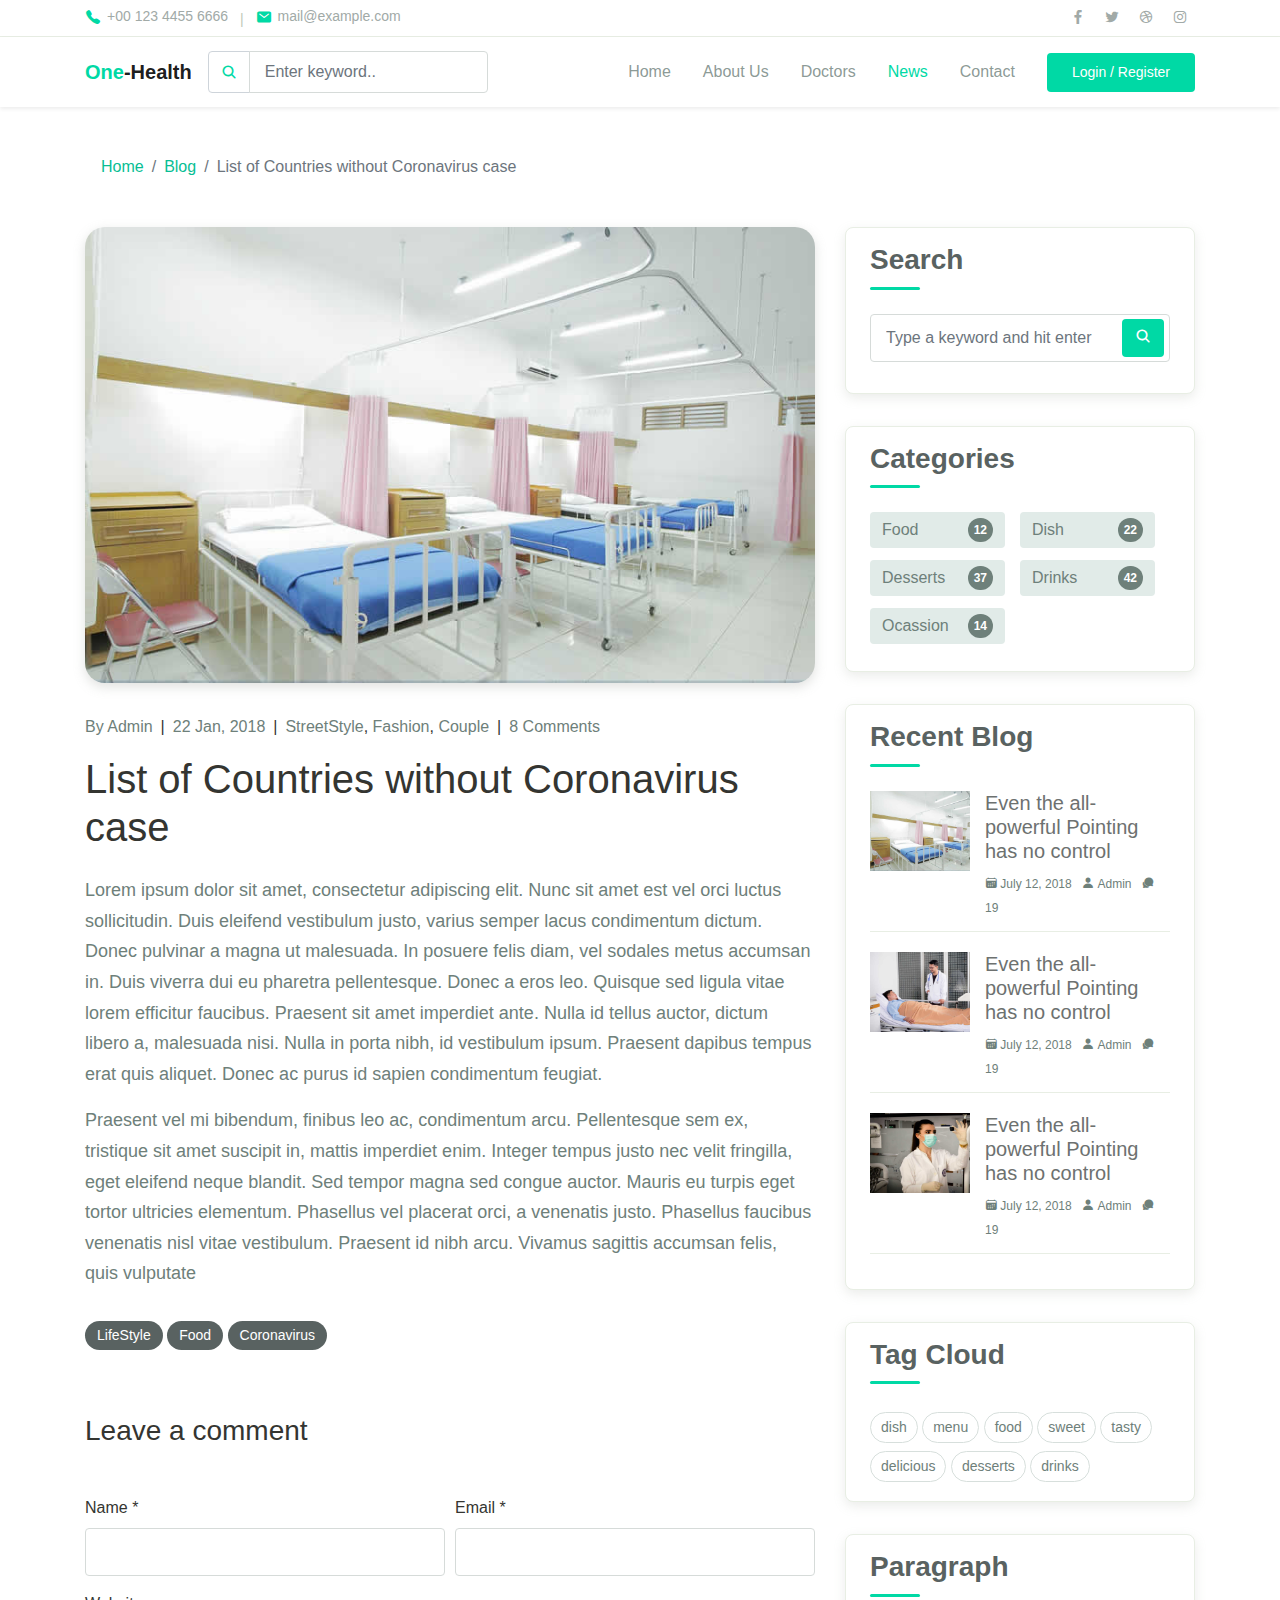
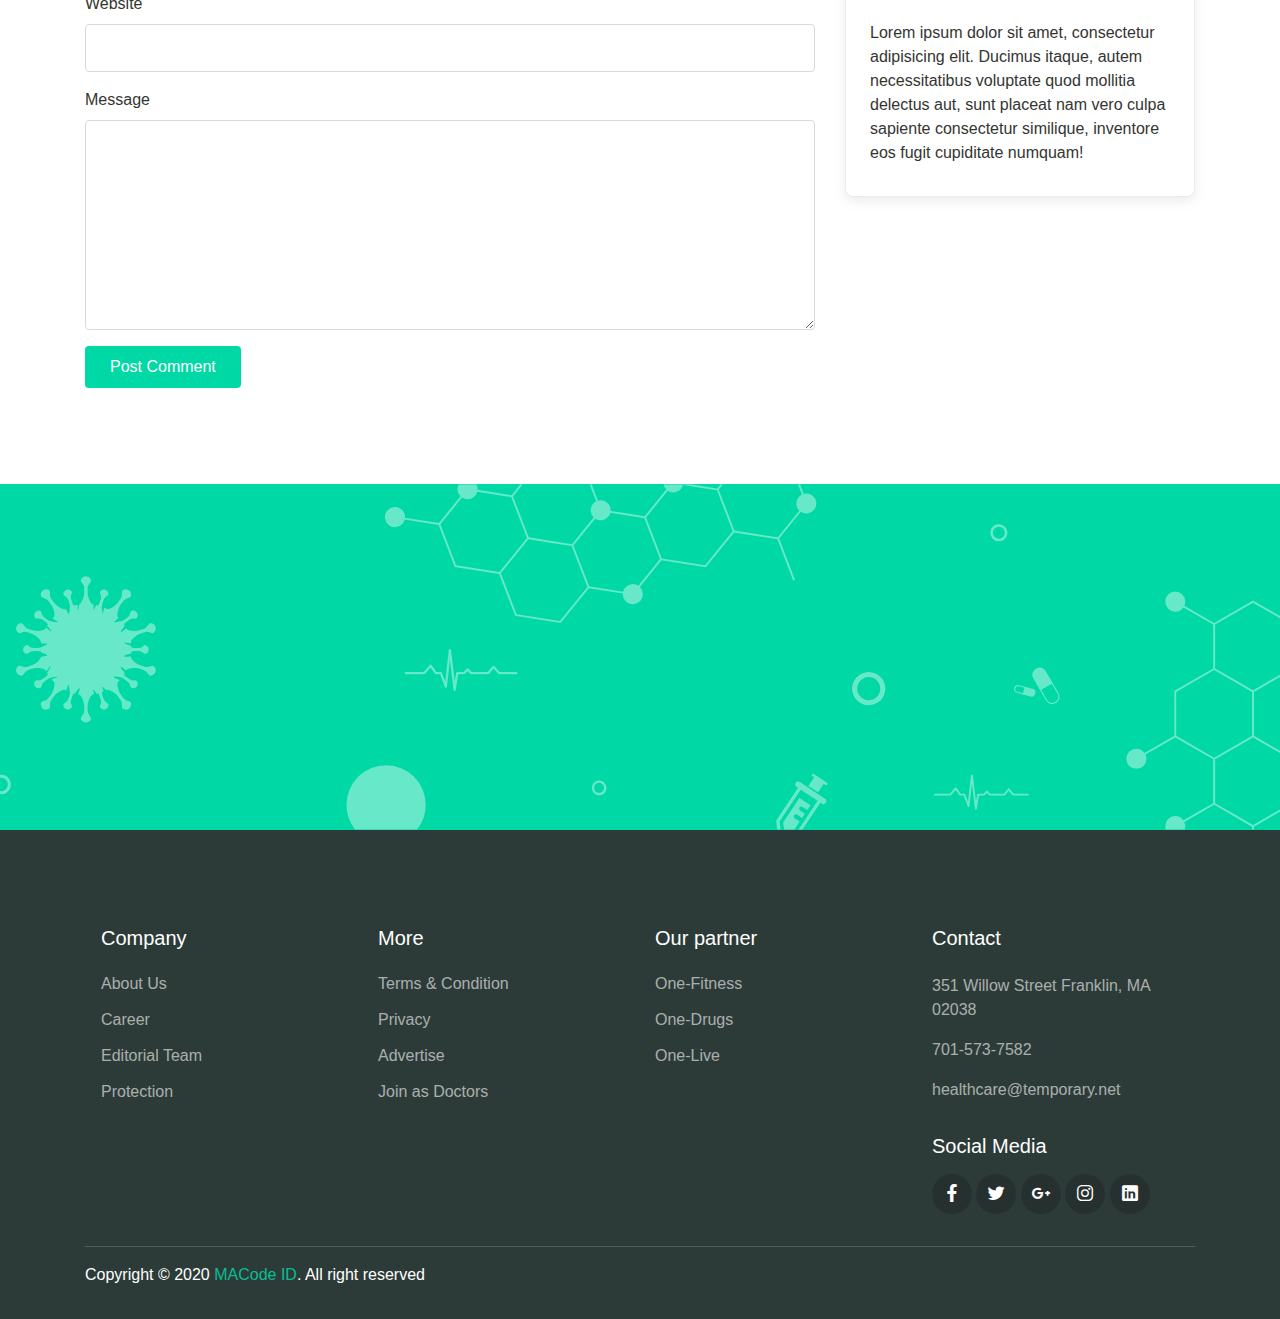
<file: blog-details.html>
<!DOCTYPE html>
<html lang="en">
<head>
  <meta charset="UTF-8">
  <meta name="viewport" content="width=device-width, initial-scale=1.0">

  <meta http-equiv="X-UA-Compatible" content="ie=edge">

  <meta name="copyright" content="MACode ID, https://macodeid.com/">

  <title>One Health - Medical Center HTML5 Template</title>

  <link rel="stylesheet" href="../assets/css/maicons.css">

  <link rel="stylesheet" href="../assets/css/bootstrap.css">

  <link rel="stylesheet" href="../assets/vendor/owl-carousel/css/owl.carousel.css">

  <link rel="stylesheet" href="../assets/vendor/animate/animate.css">

  <link rel="stylesheet" href="../assets/css/theme.css">
</head>
<body>

  <!-- Back to top button -->
  <div class="back-to-top"></div>

  <header>
    <div class="topbar">
      <div class="container">
        <div class="row">
          <div class="col-sm-8 text-sm">
            <div class="site-info">
              <a href="#"><span class="mai-call text-primary"></span> +00 123 4455 6666</a>
              <span class="divider">|</span>
              <a href="#"><span class="mai-mail text-primary"></span> mail@example.com</a>
            </div>
          </div>
          <div class="col-sm-4 text-right text-sm">
            <div class="social-mini-button">
              <a href="#"><span class="mai-logo-facebook-f"></span></a>
              <a href="#"><span class="mai-logo-twitter"></span></a>
              <a href="#"><span class="mai-logo-dribbble"></span></a>
              <a href="#"><span class="mai-logo-instagram"></span></a>
            </div>
          </div>
        </div> <!-- .row -->
      </div> <!-- .container -->
    </div> <!-- .topbar -->

    <nav class="navbar navbar-expand-lg navbar-light shadow-sm">
      <div class="container">
        <a class="navbar-brand" href="#"><span class="text-primary">One</span>-Health</a>

        <form action="#">
          <div class="input-group input-navbar">
            <div class="input-group-prepend">
              <span class="input-group-text" id="icon-addon1"><span class="mai-search"></span></span>
            </div>
            <input type="text" class="form-control" placeholder="Enter keyword.." aria-label="Username" aria-describedby="icon-addon1">
          </div>
        </form>

        <button class="navbar-toggler" type="button" data-toggle="collapse" data-target="#navbarSupport" aria-controls="navbarSupport" aria-expanded="false" aria-label="Toggle navigation">
          <span class="navbar-toggler-icon"></span>
        </button>

        <div class="collapse navbar-collapse" id="navbarSupport">
          <ul class="navbar-nav ml-auto">
            <li class="nav-item">
              <a class="nav-link" href="index.html">Home</a>
            </li>
            <li class="nav-item">
              <a class="nav-link" href="about.html">About Us</a>
            </li>
            <li class="nav-item">
              <a class="nav-link" href="doctors.html">Doctors</a>
            </li>
            <li class="nav-item active">
              <a class="nav-link" href="blog.html">News</a>
            </li>
            <li class="nav-item">
              <a class="nav-link" href="contact.html">Contact</a>
            </li>
            <li class="nav-item">
              <a class="btn btn-primary ml-lg-3" href="#">Login / Register</a>
            </li>
          </ul>
        </div> <!-- .navbar-collapse -->
      </div> <!-- .container -->
    </nav>
  </header>

  <div class="page-section pt-5">
    <div class="container">
      <div class="row">
        <div class="col-lg-8">
          <nav aria-label="Breadcrumb">
            <ol class="breadcrumb bg-transparent py-0 mb-5">
              <li class="breadcrumb-item"><a href="index.html">Home</a></li>
              <li class="breadcrumb-item"><a href="blog.html">Blog</a></li>
              <li class="breadcrumb-item active" aria-current="page">List of Countries without Coronavirus case</li>
            </ol>
          </nav>
        </div>
      </div> <!-- .row -->

      <div class="row">
        <div class="col-lg-8">
          <article class="blog-details">
            <div class="post-thumb">
              <img src="../assets/img/blog/blog_1.jpg" alt="">
            </div>
            <div class="post-meta">
              <div class="post-author">
                <span class="text-grey">By</span> <a href="#">Admin</a>  
              </div>
              <span class="divider">|</span>
              <div class="post-date">
                <a href="#">22 Jan, 2018</a>
              </div>
              <span class="divider">|</span>
              <div>
                <a href="#">StreetStyle</a>, <a href="#">Fashion</a>, <a href="#">Couple</a>  
              </div>
              <span class="divider">|</span>
              <div class="post-comment-count">
                <a href="#">8 Comments</a>
              </div>
            </div>
            <h2 class="post-title h1">List of Countries without Coronavirus case</h2>
            <div class="post-content">
              <p>Lorem ipsum dolor sit amet, consectetur adipiscing elit. Nunc sit amet est vel orci luctus sollicitudin. Duis eleifend vestibulum justo, varius semper lacus condimentum dictum. Donec pulvinar a magna ut malesuada. In posuere felis diam, vel sodales metus accumsan in. Duis viverra dui eu pharetra pellentesque. Donec a eros leo. Quisque sed ligula vitae lorem efficitur faucibus. Praesent sit amet imperdiet ante. Nulla id tellus auctor, dictum libero a, malesuada nisi. Nulla in porta nibh, id vestibulum ipsum. Praesent dapibus tempus erat quis aliquet. Donec ac purus id sapien condimentum feugiat.</p>

              <p>Praesent vel mi bibendum, finibus leo ac, condimentum arcu. Pellentesque sem ex, tristique sit amet suscipit in, mattis imperdiet enim. Integer tempus justo nec velit fringilla, eget eleifend neque blandit. Sed tempor magna sed congue auctor. Mauris eu turpis eget tortor ultricies elementum. Phasellus vel placerat orci, a venenatis justo. Phasellus faucibus venenatis nisl vitae vestibulum. Praesent id nibh arcu. Vivamus sagittis accumsan felis, quis vulputate</p>
            </div>
            <div class="post-tags">
              <a href="#" class="tag-link">LifeStyle</a>
              <a href="#" class="tag-link">Food</a>
              <a href="#" class="tag-link">Coronavirus</a>
            </div>
          </article> <!-- .blog-details -->

          <div class="comment-form-wrap pt-5">
            <h3 class="mb-5">Leave a comment</h3>
            <form action="#" class="">
              <div class="form-row form-group">
                <div class="col-md-6">
                  <label for="name">Name *</label>
                  <input type="text" class="form-control" id="name">
                </div>
                <div class="col-md-6">
                  <label for="email">Email *</label>
                  <input type="email" class="form-control" id="email">
                </div>
              </div>
              <div class="form-group">
                <label for="website">Website</label>
                <input type="url" class="form-control" id="website">
              </div>
  
              <div class="form-group">
                <label for="message">Message</label>
                <textarea name="msg" id="message" cols="30" rows="8" class="form-control"></textarea>
              </div>
              <div class="form-group">
                <input type="submit" value="Post Comment" class="btn btn-primary">
              </div>
  
            </form>
          </div>
        </div>
        <div class="col-lg-4">
          <div class="sidebar">
            <div class="sidebar-block">
              <h3 class="sidebar-title">Search</h3>
              <form action="#" class="search-form">
                <div class="form-group">
                  <input type="text" class="form-control" placeholder="Type a keyword and hit enter">
                  <button type="submit" class="btn"><span class="icon mai-search"></span></button>
                </div>
              </form>
            </div>
            <div class="sidebar-block">
              <h3 class="sidebar-title">Categories</h3>
              <ul class="categories">
                <li><a href="#">Food <span>12</span></a></li>
                <li><a href="#">Dish <span>22</span></a></li>
                <li><a href="#">Desserts <span>37</span></a></li>
                <li><a href="#">Drinks <span>42</span></a></li>
                <li><a href="#">Ocassion <span>14</span></a></li>
              </ul>
            </div>

            <div class="sidebar-block">
              <h3 class="sidebar-title">Recent Blog</h3>
              <div class="blog-item">
                <a class="post-thumb" href="">
                  <img src="../assets/img/blog/blog_1.jpg" alt="">
                </a>
                <div class="content">
                  <h5 class="post-title"><a href="#">Even the all-powerful Pointing has no control</a></h5>
                  <div class="meta">
                    <a href="#"><span class="mai-calendar"></span> July 12, 2018</a>
                    <a href="#"><span class="mai-person"></span> Admin</a>
                    <a href="#"><span class="mai-chatbubbles"></span> 19</a>
                  </div>
                </div>
              </div>
              <div class="blog-item">
                <a class="post-thumb" href="">
                  <img src="../assets/img/blog/blog_2.jpg" alt="">
                </a>
                <div class="content">
                  <h5 class="post-title"><a href="#">Even the all-powerful Pointing has no control</a></h5>
                  <div class="meta">
                    <a href="#"><span class="mai-calendar"></span> July 12, 2018</a>
                    <a href="#"><span class="mai-person"></span> Admin</a>
                    <a href="#"><span class="mai-chatbubbles"></span> 19</a>
                  </div>
                </div>
              </div>
              <div class="blog-item">
                <a class="post-thumb" href="">
                  <img src="../assets/img/blog/blog_3.jpg" alt="">
                </a>
                <div class="content">
                  <h5 class="post-title"><a href="#">Even the all-powerful Pointing has no control</a></h5>
                  <div class="meta">
                    <a href="#"><span class="mai-calendar"></span> July 12, 2018</a>
                    <a href="#"><span class="mai-person"></span> Admin</a>
                    <a href="#"><span class="mai-chatbubbles"></span> 19</a>
                  </div>
                </div>
              </div>
            </div>

            <div class="sidebar-block">
              <h3 class="sidebar-title">Tag Cloud</h3>
              <div class="tagcloud">
                <a href="#" class="tag-cloud-link">dish</a>
                <a href="#" class="tag-cloud-link">menu</a>
                <a href="#" class="tag-cloud-link">food</a>
                <a href="#" class="tag-cloud-link">sweet</a>
                <a href="#" class="tag-cloud-link">tasty</a>
                <a href="#" class="tag-cloud-link">delicious</a>
                <a href="#" class="tag-cloud-link">desserts</a>
                <a href="#" class="tag-cloud-link">drinks</a>
              </div>
            </div>

            <div class="sidebar-block">
              <h3 class="sidebar-title">Paragraph</h3>
              <p>Lorem ipsum dolor sit amet, consectetur adipisicing elit. Ducimus itaque, autem necessitatibus voluptate quod mollitia delectus aut, sunt placeat nam vero culpa sapiente consectetur similique, inventore eos fugit cupiditate numquam!</p>
            </div>
          </div>
        </div> 
      </div> <!-- .row -->
    </div> <!-- .container -->
  </div> <!-- .page-section -->

  <div class="page-section banner-home bg-image" style="background-image: url(../assets/img/banner-pattern.svg);">
    <div class="container py-5 py-lg-0">
      <div class="row align-items-center">
        <div class="col-lg-4 wow zoomIn">
          <div class="img-banner d-none d-lg-block">
            <img src="../assets/img/mobile_app.png" alt="">
          </div>
        </div>
        <div class="col-lg-8 wow fadeInRight">
          <h1 class="font-weight-normal mb-3">Get easy access of all features using One Health Application</h1>
          <a href="#"><img src="../assets/img/google_play.svg" alt=""></a>
          <a href="#" class="ml-2"><img src="../assets/img/app_store.svg" alt=""></a>
        </div>
      </div> <!-- .row -->
    </div> <!-- .container -->
  </div> <!-- .banner-home -->

  <footer class="page-footer">
    <div class="container">
      <div class="row px-md-3">
        <div class="col-sm-6 col-lg-3 py-3">
          <h5>Company</h5>
          <ul class="footer-menu">
            <li><a href="#">About Us</a></li>
            <li><a href="#">Career</a></li>
            <li><a href="#">Editorial Team</a></li>
            <li><a href="#">Protection</a></li>
          </ul>
        </div>
        <div class="col-sm-6 col-lg-3 py-3">
          <h5>More</h5>
          <ul class="footer-menu">
            <li><a href="#">Terms & Condition</a></li>
            <li><a href="#">Privacy</a></li>
            <li><a href="#">Advertise</a></li>
            <li><a href="#">Join as Doctors</a></li>
          </ul>
        </div>
        <div class="col-sm-6 col-lg-3 py-3">
          <h5>Our partner</h5>
          <ul class="footer-menu">
            <li><a href="#">One-Fitness</a></li>
            <li><a href="#">One-Drugs</a></li>
            <li><a href="#">One-Live</a></li>
          </ul>
        </div>
        <div class="col-sm-6 col-lg-3 py-3">
          <h5>Contact</h5>
          <p class="footer-link mt-2">351 Willow Street Franklin, MA 02038</p>
          <a href="#" class="footer-link">701-573-7582</a>
          <a href="#" class="footer-link">healthcare@temporary.net</a>

          <h5 class="mt-3">Social Media</h5>
          <div class="footer-sosmed mt-3">
            <a href="#" target="_blank"><span class="mai-logo-facebook-f"></span></a>
            <a href="#" target="_blank"><span class="mai-logo-twitter"></span></a>
            <a href="#" target="_blank"><span class="mai-logo-google-plus-g"></span></a>
            <a href="#" target="_blank"><span class="mai-logo-instagram"></span></a>
            <a href="#" target="_blank"><span class="mai-logo-linkedin"></span></a>
          </div>
        </div>
      </div>

      <hr>

      <p id="copyright">Copyright &copy; 2020 <a href="https://macodeid.com/" target="_blank">MACode ID</a>. All right reserved</p>
    </div> <!-- .container -->
  </footer> <!-- .page-footer -->

  <script src="../assets/js/jquery-3.5.1.min.js"></script>

  <script src="../assets/js/bootstrap.bundle.min.js"></script>
  
  <script src="../assets/vendor/owl-carousel/js/owl.carousel.min.js"></script>
  
  <script src="../assets/vendor/wow/wow.min.js"></script>
  
  <script src="../assets/js/theme.js"></script>
  
</body>
</html>
</file>
<file: assets/css/maicons.css>
@font-face {
  font-family: 'maicons';
  src:  url('../fonts/maicons.eot?c9nlkl');
  src:  url('../fonts/maicons.eot?c9nlkl#iefix') format('embedded-opentype'),
    url('../fonts/maicons.ttf?c9nlkl') format('truetype'),
    url('../fonts/maicons.woff?c9nlkl') format('woff'),
    url('../fonts/maicons.svg?c9nlkl#maicons') format('svg');
  font-weight: normal;
  font-style: normal;
  font-display: block;
}

[class^="mai-"], [class*=" mai-"] {
  /* use !important to prevent issues with browser extensions that change fonts */
  font-family: 'maicons' !important;
  speak: none;
  font-style: normal;
  font-weight: normal;
  font-variant: normal;
  text-transform: none;
  line-height: 1;

  /* Better Font Rendering =========== */
  -webkit-font-smoothing: antialiased;
  -moz-osx-font-smoothing: grayscale;
}

.mai-add:before {
  content: "\e900";
}
.mai-add-circle:before {
  content: "\e901";
}
.mai-add-circle-outline:before {
  content: "\e902";
}
.mai-airplane:before {
  content: "\e903";
}
.mai-airplane-outline:before {
  content: "\e904";
}
.mai-alarm:before {
  content: "\e905";
}
.mai-alarm-outline:before {
  content: "\e906";
}
.mai-albums:before {
  content: "\e907";
}
.mai-albums-outline:before {
  content: "\e908";
}
.mai-alert:before {
  content: "\e909";
}
.mai-alert-circle:before {
  content: "\e90a";
}
.mai-alert-circle-outline:before {
  content: "\e90b";
}
.mai-analytics:before {
  content: "\e90c";
}
.mai-analytics-outline:before {
  content: "\e90d";
}
.mai-aperture:before {
  content: "\e90e";
}
.mai-aperture-outline:before {
  content: "\e90f";
}
.mai-apps:before {
  content: "\e910";
}
.mai-apps-outline:before {
  content: "\e911";
}
.mai-archive:before {
  content: "\e912";
}
.mai-archive-outline:before {
  content: "\e913";
}
.mai-arrow-back:before {
  content: "\e914";
}
.mai-arrow-back-circle:before {
  content: "\e915";
}
.mai-arrow-back-circle-outline:before {
  content: "\e916";
}
.mai-arrow-down:before {
  content: "\e917";
}
.mai-arrow-down-circle:before {
  content: "\e918";
}
.mai-arrow-down-circle-outline:before {
  content: "\e919";
}
.mai-arrow-forward:before {
  content: "\e91a";
}
.mai-arrow-forward-circle:before {
  content: "\e91b";
}
.mai-arrow-forward-circle-outline:before {
  content: "\e91c";
}
.mai-arrow-redo:before {
  content: "\e91d";
}
.mai-arrow-redo-circle:before {
  content: "\e91e";
}
.mai-arrow-redo-circle-outline:before {
  content: "\e91f";
}
.mai-arrow-redo-outline:before {
  content: "\e920";
}
.mai-arrow-undo:before {
  content: "\e921";
}
.mai-arrow-undo-circle:before {
  content: "\e922";
}
.mai-arrow-undo-circle-outline:before {
  content: "\e923";
}
.mai-arrow-undo-outline:before {
  content: "\e924";
}
.mai-arrow-up:before {
  content: "\e925";
}
.mai-arrow-up-circle:before {
  content: "\e926";
}
.mai-arrow-up-circle-outline:before {
  content: "\e927";
}
.mai-at:before {
  content: "\e928";
}
.mai-at-circle:before {
  content: "\e929";
}
.mai-at-circle-outline:before {
  content: "\e92a";
}
.mai-attach:before {
  content: "\e92b";
}
.mai-attach-outline:before {
  content: "\e92c";
}
.mai-backspace:before {
  content: "\e92d";
}
.mai-backspace-outline:before {
  content: "\e92e";
}
.mai-bandage:before {
  content: "\e92f";
}
.mai-bandage-outline:before {
  content: "\e930";
}
.mai-bar-chart:before {
  content: "\e932";
}
.mai-bar-chart-outline:before {
  content: "\e933";
}
.mai-barbell:before {
  content: "\e931";
}
.mai-barcode:before {
  content: "\e934";
}
.mai-barcode-outline:before {
  content: "\e935";
}
.mai-baseball:before {
  content: "\e936";
}
.mai-baseball-outline:before {
  content: "\e937";
}
.mai-basket:before {
  content: "\e938";
}
.mai-basket-outline:before {
  content: "\e93b";
}
.mai-basketball:before {
  content: "\e939";
}
.mai-basketball-outline:before {
  content: "\e93a";
}
.mai-battery-charging:before {
  content: "\e93c";
}
.mai-battery-dead:before {
  content: "\e93d";
}
.mai-battery-full:before {
  content: "\e93e";
}
.mai-battery-half:before {
  content: "\e93f";
}
.mai-beaker:before {
  content: "\e940";
}
.mai-beaker-outline:before {
  content: "\e941";
}
.mai-bed:before {
  content: "\e942";
}
.mai-bed-outline:before {
  content: "\e943";
}
.mai-beer:before {
  content: "\e944";
}
.mai-beer-outline:before {
  content: "\e945";
}
.mai-bicycle:before {
  content: "\e946";
}
.mai-bluetooth:before {
  content: "\e947";
}
.mai-boat:before {
  content: "\e948";
}
.mai-boat-outline:before {
  content: "\e949";
}
.mai-body:before {
  content: "\e94a";
}
.mai-body-outline:before {
  content: "\e94b";
}
.mai-bonfire:before {
  content: "\e94c";
}
.mai-bonfire-outline:before {
  content: "\e94d";
}
.mai-book:before {
  content: "\e94e";
}
.mai-book-outline:before {
  content: "\e953";
}
.mai-bookmark:before {
  content: "\e94f";
}
.mai-bookmark-outline:before {
  content: "\e950";
}
.mai-bookmarks:before {
  content: "\e951";
}
.mai-bookmarks-outline:before {
  content: "\e952";
}
.mai-briefcase:before {
  content: "\e954";
}
.mai-briefcase-outline:before {
  content: "\e955";
}
.mai-browsers:before {
  content: "\e956";
}
.mai-browsers-outline:before {
  content: "\e957";
}
.mai-brush:before {
  content: "\e958";
}
.mai-brush-outline:before {
  content: "\e959";
}
.mai-bug:before {
  content: "\e95a";
}
.mai-bug-outline:before {
  content: "\e95b";
}
.mai-build:before {
  content: "\e95c";
}
.mai-build-outline:before {
  content: "\e95d";
}
.mai-bulb:before {
  content: "\e95e";
}
.mai-bulb-outline:before {
  content: "\e95f";
}
.mai-bus:before {
  content: "\e960";
}
.mai-bus-outline:before {
  content: "\e963";
}
.mai-business:before {
  content: "\e961";
}
.mai-business-outline:before {
  content: "\e962";
}
.mai-cafe:before {
  content: "\e964";
}
.mai-cafe-outline:before {
  content: "\e965";
}
.mai-calculator:before {
  content: "\e966";
}
.mai-calculator-outline:before {
  content: "\e967";
}
.mai-calendar:before {
  content: "\e968";
}
.mai-calendar-outline:before {
  content: "\e969";
}
.mai-call:before {
  content: "\e96a";
}
.mai-call-outline:before {
  content: "\e96b";
}
.mai-camera:before {
  content: "\e96c";
}
.mai-camera-outline:before {
  content: "\e96d";
}
.mai-camera-reverse:before {
  content: "\e96e";
}
.mai-camera-reverse-outline:before {
  content: "\e96f";
}
.mai-car:before {
  content: "\e970";
}
.mai-car-outline:before {
  content: "\e97f";
}
.mai-car-sport:before {
  content: "\e980";
}
.mai-car-sport-outline:before {
  content: "\e981";
}
.mai-card:before {
  content: "\e971";
}
.mai-card-outline:before {
  content: "\e972";
}
.mai-caret-back:before {
  content: "\e973";
}
.mai-caret-back-circle:before {
  content: "\e974";
}
.mai-caret-back-circle-outline:before {
  content: "\e975";
}
.mai-caret-down:before {
  content: "\e976";
}
.mai-caret-down-circle:before {
  content: "\e977";
}
.mai-caret-down-circle-outline:before {
  content: "\e978";
}
.mai-caret-forward:before {
  content: "\e979";
}
.mai-caret-forward-circle:before {
  content: "\e97a";
}
.mai-caret-forward-circle-outline:before {
  content: "\e97b";
}
.mai-caret-up:before {
  content: "\e97c";
}
.mai-caret-up-circle:before {
  content: "\e97d";
}
.mai-caret-up-circle-outline:before {
  content: "\e97e";
}
.mai-cart:before {
  content: "\e982";
}
.mai-cart-outline:before {
  content: "\e983";
}
.mai-cash:before {
  content: "\e984";
}
.mai-cash-outline:before {
  content: "\e985";
}
.mai-chatbox:before {
  content: "\e986";
}
.mai-chatbox-ellipses:before {
  content: "\e987";
}
.mai-chatbox-ellipses-outline:before {
  content: "\e988";
}
.mai-chatbox-outline:before {
  content: "\e989";
}
.mai-chatbubble:before {
  content: "\e98a";
}
.mai-chatbubble-ellipses:before {
  content: "\e98b";
}
.mai-chatbubble-ellipses-outline:before {
  content: "\e98c";
}
.mai-chatbubble-outline:before {
  content: "\e98d";
}
.mai-chatbubbles:before {
  content: "\e98e";
}
.mai-chatbubbles-outline:before {
  content: "\e98f";
}
.mai-checkbox:before {
  content: "\e990";
}
.mai-checkbox-outline:before {
  content: "\e991";
}
.mai-checkmark:before {
  content: "\e992";
}
.mai-checkmark-circle:before {
  content: "\e993";
}
.mai-checkmark-circle-outline:before {
  content: "\e994";
}
.mai-checkmark-done:before {
  content: "\e995";
}
.mai-checkmark-done-circle:before {
  content: "\e996";
}
.mai-checkmark-done-circle-outline:before {
  content: "\e997";
}
.mai-chevron-back:before {
  content: "\e998";
}
.mai-chevron-back-circle:before {
  content: "\e999";
}
.mai-chevron-back-circle-outline:before {
  content: "\e99a";
}
.mai-chevron-down:before {
  content: "\e99b";
}
.mai-chevron-down-circle:before {
  content: "\e99c";
}
.mai-chevron-down-circle-outline:before {
  content: "\e99d";
}
.mai-chevron-forward:before {
  content: "\e99e";
}
.mai-chevron-forward-circle:before {
  content: "\e99f";
}
.mai-chevron-forward-circle-outline:before {
  content: "\e9a0";
}
.mai-chevron-up:before {
  content: "\e9a1";
}
.mai-chevron-up-circle:before {
  content: "\e9a2";
}
.mai-chevron-up-circle-outline:before {
  content: "\e9a3";
}
.mai-clipboard:before {
  content: "\e9a4";
}
.mai-clipboard-outline:before {
  content: "\e9a5";
}
.mai-close:before {
  content: "\e9a6";
}
.mai-close-circle:before {
  content: "\e9a7";
}
.mai-close-circle-outline:before {
  content: "\e9a8";
}
.mai-cloud:before {
  content: "\e9a9";
}
.mai-cloud-circle:before {
  content: "\e9aa";
}
.mai-cloud-circle-outline:before {
  content: "\e9ab";
}
.mai-cloud-done:before {
  content: "\e9ac";
}
.mai-cloud-done-outline:before {
  content: "\e9ad";
}
.mai-cloud-download:before {
  content: "\e9ae";
}
.mai-cloud-download-outline:before {
  content: "\e9af";
}
.mai-cloud-offline:before {
  content: "\e9b0";
}
.mai-cloud-offline-outline:before {
  content: "\e9b1";
}
.mai-cloud-outline:before {
  content: "\e9b2";
}
.mai-cloud-upload:before {
  content: "\e9b3";
}
.mai-cloud-upload-outline:before {
  content: "\e9b4";
}
.mai-cloudy:before {
  content: "\e9b5";
}
.mai-cloudy-night:before {
  content: "\e9b6";
}
.mai-cloudy-night-outline:before {
  content: "\e9b7";
}
.mai-cloudy-outline:before {
  content: "\e9b8";
}
.mai-code:before {
  content: "\e9b9";
}
.mai-code-download:before {
  content: "\e9ba";
}
.mai-code-slash:before {
  content: "\e9bb";
}
.mai-code-working:before {
  content: "\e9bc";
}
.mai-cog:before {
  content: "\e9bd";
}
.mai-color-fill:before {
  content: "\e9be";
}
.mai-color-fill-outline:before {
  content: "\e9bf";
}
.mai-color-filter:before {
  content: "\e9c0";
}
.mai-color-filter-outline:before {
  content: "\e9c1";
}
.mai-color-palette:before {
  content: "\e9c2";
}
.mai-color-palette-outline:before {
  content: "\e9c3";
}
.mai-color-wand:before {
  content: "\e9c4";
}
.mai-color-wand-outline:before {
  content: "\e9c5";
}
.mai-compass:before {
  content: "\e9c6";
}
.mai-compass-outline:before {
  content: "\e9c7";
}
.mai-construct:before {
  content: "\e9c8";
}
.mai-construct-outline:before {
  content: "\e9c9";
}
.mai-contract:before {
  content: "\e9ca";
}
.mai-contrast:before {
  content: "\e9cb";
}
.mai-copy:before {
  content: "\e9cc";
}
.mai-copy-outline:before {
  content: "\e9cd";
}
.mai-create:before {
  content: "\e9ce";
}
.mai-create-outline:before {
  content: "\e9cf";
}
.mai-crop:before {
  content: "\e9d0";
}
.mai-cube:before {
  content: "\e9d1";
}
.mai-cube-outline:before {
  content: "\e9d2";
}
.mai-cut:before {
  content: "\e9d3";
}
.mai-desktop:before {
  content: "\e9d4";
}
.mai-desktop-outline:before {
  content: "\e9d5";
}
.mai-disc:before {
  content: "\e9d6";
}
.mai-disc-outline:before {
  content: "\e9d7";
}
.mai-document:before {
  content: "\e9d8";
}
.mai-document-outline:before {
  content: "\e9d9";
}
.mai-document-text:before {
  content: "\e9dc";
}
.mai-document-text-outline:before {
  content: "\e9dd";
}
.mai-documents:before {
  content: "\e9da";
}
.mai-documents-outline:before {
  content: "\e9db";
}
.mai-download:before {
  content: "\e9de";
}
.mai-download-outline:before {
  content: "\e9df";
}
.mai-duplicate:before {
  content: "\e9e0";
}
.mai-duplicate-outline:before {
  content: "\e9e1";
}
.mai-ear:before {
  content: "\e9e2";
}
.mai-ear-outline:before {
  content: "\e9e3";
}
.mai-earth:before {
  content: "\e9e4";
}
.mai-earth-outline:before {
  content: "\e9e5";
}
.mai-easel:before {
  content: "\e9e6";
}
.mai-easel-outline:before {
  content: "\e9e7";
}
.mai-egg:before {
  content: "\e9e8";
}
.mai-egg-outline:before {
  content: "\e9e9";
}
.mai-ellipse:before {
  content: "\e9ea";
}
.mai-ellipse-outline:before {
  content: "\e9eb";
}
.mai-ellipsis-horizontal:before {
  content: "\e9ec";
}
.mai-ellipsis-horizontal-circle:before {
  content: "\e9ed";
}
.mai-ellipsis-vertical:before {
  content: "\e9ee";
}
.mai-ellipsis-vertical-circle:before {
  content: "\e9ef";
}
.mai-enter:before {
  content: "\e9f0";
}
.mai-enter-outline:before {
  content: "\e9f1";
}
.mai-exit:before {
  content: "\e9f2";
}
.mai-exit-outline:before {
  content: "\e9f3";
}
.mai-expand:before {
  content: "\e9f4";
}
.mai-eye:before {
  content: "\e9f5";
}
.mai-eye-off:before {
  content: "\e9f8";
}
.mai-eye-off-outline:before {
  content: "\e9f9";
}
.mai-eye-outline:before {
  content: "\e9fa";
}
.mai-eyedrop:before {
  content: "\e9f6";
}
.mai-eyedrop-outline:before {
  content: "\e9f7";
}
.mai-fast-food:before {
  content: "\e9fb";
}
.mai-fast-food-outline:before {
  content: "\e9fc";
}
.mai-female:before {
  content: "\e9fd";
}
.mai-file-tray:before {
  content: "\e9fe";
}
.mai-file-tray-full:before {
  content: "\e9ff";
}
.mai-file-tray-full-outline:before {
  content: "\ea00";
}
.mai-file-tray-outline:before {
  content: "\ea01";
}
.mai-film:before {
  content: "\ea02";
}
.mai-film-outline:before {
  content: "\ea03";
}
.mai-filter:before {
  content: "\ea04";
}
.mai-finger-print:before {
  content: "\ea05";
}
.mai-fitness:before {
  content: "\ea06";
}
.mai-fitness-outline:before {
  content: "\ea07";
}
.mai-flag:before {
  content: "\ea08";
}
.mai-flag-outline:before {
  content: "\ea09";
}
.mai-flame:before {
  content: "\ea0a";
}
.mai-flame-outline:before {
  content: "\ea0b";
}
.mai-flash:before {
  content: "\ea0c";
}
.mai-flash-off:before {
  content: "\ea0f";
}
.mai-flash-off-outline:before {
  content: "\ea10";
}
.mai-flash-outline:before {
  content: "\ea11";
}
.mai-flashlight:before {
  content: "\ea0d";
}
.mai-flashlight-outline:before {
  content: "\ea0e";
}
.mai-flask:before {
  content: "\ea12";
}
.mai-flask-outline:before {
  content: "\ea13";
}
.mai-flower:before {
  content: "\ea14";
}
.mai-flower-outline:before {
  content: "\ea15";
}
.mai-folder:before {
  content: "\ea16";
}
.mai-folder-open:before {
  content: "\ea17";
}
.mai-folder-open-outline:before {
  content: "\ea18";
}
.mai-folder-outline:before {
  content: "\ea19";
}
.mai-football:before {
  content: "\ea1a";
}
.mai-football-outline:before {
  content: "\ea1b";
}
.mai-funnel:before {
  content: "\ea1c";
}
.mai-funnel-outline:before {
  content: "\ea1d";
}
.mai-game-controller:before {
  content: "\ea1e";
}
.mai-game-controller-outline:before {
  content: "\ea1f";
}
.mai-gift:before {
  content: "\ea20";
}
.mai-gift-outline:before {
  content: "\ea21";
}
.mai-git-branch:before {
  content: "\ea22";
}
.mai-git-commit:before {
  content: "\ea23";
}
.mai-git-compare:before {
  content: "\ea24";
}
.mai-git-merge:before {
  content: "\ea25";
}
.mai-git-network:before {
  content: "\ea26";
}
.mai-git-pull-request:before {
  content: "\ea27";
}
.mai-glasses:before {
  content: "\ea28";
}
.mai-glasses-outline:before {
  content: "\ea29";
}
.mai-globe:before {
  content: "\ea2a";
}
.mai-globe-outline:before {
  content: "\ea2b";
}
.mai-golf:before {
  content: "\ea2c";
}
.mai-golf-outline:before {
  content: "\ea2d";
}
.mai-grid:before {
  content: "\ea2e";
}
.mai-grid-outline:before {
  content: "\ea2f";
}
.mai-hammer:before {
  content: "\ea30";
}
.mai-hammer-outline:before {
  content: "\ea31";
}
.mai-hand-left:before {
  content: "\ea32";
}
.mai-hand-left-outline:before {
  content: "\ea33";
}
.mai-hand-right:before {
  content: "\ea34";
}
.mai-hand-right-outline:before {
  content: "\ea35";
}
.mai-happy:before {
  content: "\ea36";
}
.mai-happy-outline:before {
  content: "\ea37";
}
.mai-hardware-chip:before {
  content: "\ea38";
}
.mai-hardware-chip-outline:before {
  content: "\ea39";
}
.mai-headset:before {
  content: "\ea3a";
}
.mai-headset-outline:before {
  content: "\ea3b";
}
.mai-heart:before {
  content: "\ea3c";
}
.mai-heart-circle:before {
  content: "\ea3d";
}
.mai-heart-circle-outline:before {
  content: "\ea3e";
}
.mai-heart-dislike:before {
  content: "\ea3f";
}
.mai-heart-dislike-circle:before {
  content: "\ea40";
}
.mai-heart-dislike-circle-outline:before {
  content: "\ea41";
}
.mai-heart-dislike-outline:before {
  content: "\ea42";
}
.mai-heart-half:before {
  content: "\ea43";
}
.mai-heart-half-outline:before {
  content: "\ea44";
}
.mai-heart-outline:before {
  content: "\ea45";
}
.mai-help:before {
  content: "\ea46";
}
.mai-help-buoy:before {
  content: "\ea47";
}
.mai-help-buoy-outline:before {
  content: "\ea48";
}
.mai-help-circle:before {
  content: "\ea49";
}
.mai-help-circle-outline:before {
  content: "\ea4a";
}
.mai-home:before {
  content: "\ea4b";
}
.mai-home-outline:before {
  content: "\ea4c";
}
.mai-hourglass:before {
  content: "\ea4d";
}
.mai-hourglass-outline:before {
  content: "\ea4e";
}
.mai-ice-cream:before {
  content: "\ea4f";
}
.mai-ice-cream-outline:before {
  content: "\ea50";
}
.mai-image:before {
  content: "\ea51";
}
.mai-image-outline:before {
  content: "\ea52";
}
.mai-images:before {
  content: "\ea53";
}
.mai-images-outline:before {
  content: "\ea54";
}
.mai-infinite:before {
  content: "\ea55";
}
.mai-information:before {
  content: "\ea56";
}
.mai-information-circle:before {
  content: "\ea57";
}
.mai-information-circle-outline:before {
  content: "\ea58";
}
.mai-journal:before {
  content: "\ea59";
}
.mai-journal-outline:before {
  content: "\ea5a";
}
.mai-key:before {
  content: "\ea5b";
}
.mai-key-outline:before {
  content: "\ea5c";
}
.mai-keypad:before {
  content: "\ea5d";
}
.mai-keypad-outline:before {
  content: "\ea5e";
}
.mai-language:before {
  content: "\ea5f";
}
.mai-laptop:before {
  content: "\ea60";
}
.mai-laptop-outline:before {
  content: "\ea61";
}
.mai-layers:before {
  content: "\ea62";
}
.mai-layers-outline:before {
  content: "\ea63";
}
.mai-leaf:before {
  content: "\ea64";
}
.mai-leaf-outline:before {
  content: "\ea65";
}
.mai-library:before {
  content: "\ea66";
}
.mai-library-outline:before {
  content: "\ea67";
}
.mai-link:before {
  content: "\ea68";
}
.mai-list:before {
  content: "\ea69";
}
.mai-list-circle:before {
  content: "\ea6a";
}
.mai-list-circle-outline:before {
  content: "\ea6b";
}
.mai-locate:before {
  content: "\ea6c";
}
.mai-location:before {
  content: "\ea6d";
}
.mai-location-outline:before {
  content: "\ea6e";
}
.mai-lock-closed:before {
  content: "\ea6f";
}
.mai-lock-closed-outline:before {
  content: "\ea70";
}
.mai-lock-open:before {
  content: "\ea71";
}
.mai-lock-open-outline:before {
  content: "\ea72";
}
.mai-log-in:before {
  content: "\ea73";
}
.mai-log-in-outline:before {
  content: "\ea74";
}
.mai-log-out:before {
  content: "\ea75";
}
.mai-log-out-outline:before {
  content: "\ea76";
}
.mai-logo-500px:before {
  content: "\ea8e";
}
.mai-logo-accessible-icon:before {
  content: "\eaef";
}
.mai-logo-accusoft:before {
  content: "\eba2";
}
.mai-logo-algolia:before {
  content: "\eba3";
}
.mai-logo-alipay:before {
  content: "\eba4";
}
.mai-logo-amazon:before {
  content: "\eba5";
}
.mai-logo-amplify:before {
  content: "\eba6";
}
.mai-logo-android:before {
  content: "\eba7";
}
.mai-logo-angular:before {
  content: "\eba8";
}
.mai-logo-apple:before {
  content: "\eba9";
}
.mai-logo-apple-appstore:before {
  content: "\ebaa";
}
.mai-logo-aws:before {
  content: "\ebab";
}
.mai-logo-behance:before {
  content: "\ebac";
}
.mai-logo-bitbucket:before {
  content: "\ebad";
}
.mai-logo-bitcoin:before {
  content: "\ebae";
}
.mai-logo-blackberry:before {
  content: "\ebaf";
}
.mai-logo-blogger:before {
  content: "\ebb0";
}
.mai-logo-buffer:before {
  content: "\ebb1";
}
.mai-logo-buysellads:before {
  content: "\ebb2";
}
.mai-logo-capacitor:before {
  content: "\ebb3";
}
.mai-logo-cc-amazon-pay:before {
  content: "\ebb4";
}
.mai-logo-cc-amex:before {
  content: "\ebb5";
}
.mai-logo-cc-apple-pay:before {
  content: "\ebb6";
}
.mai-logo-cc-diners-club:before {
  content: "\ebb7";
}
.mai-logo-cc-discover:before {
  content: "\ebb8";
}
.mai-logo-cc-jcb:before {
  content: "\ebb9";
}
.mai-logo-cc-mastercard:before {
  content: "\ebba";
}
.mai-logo-cc-paypal:before {
  content: "\ebbb";
}
.mai-logo-cc-stripe:before {
  content: "\ebbc";
}
.mai-logo-cc-visa:before {
  content: "\ebbd";
}
.mai-logo-chrome:before {
  content: "\ebbe";
}
.mai-logo-closed-captioning:before {
  content: "\ebbf";
}
.mai-logo-codepen:before {
  content: "\ebc0";
}
.mai-logo-cpanel:before {
  content: "\ebc1";
}
.mai-logo-creative-commons:before {
  content: "\ebc2";
}
.mai-logo-css3:before {
  content: "\ebc3";
}
.mai-logo-cuttlefish:before {
  content: "\ebc4";
}
.mai-logo-d-and-d:before {
  content: "\ebc5";
}
.mai-logo-dashcube:before {
  content: "\ebc6";
}
.mai-logo-designernews:before {
  content: "\ebc7";
}
.mai-logo-deviantart:before {
  content: "\ebc8";
}
.mai-logo-digg:before {
  content: "\ebc9";
}
.mai-logo-digital-ocean:before {
  content: "\ebca";
}
.mai-logo-discord:before {
  content: "\ebcb";
}
.mai-logo-discourse:before {
  content: "\ebcc";
}
.mai-logo-dochub:before {
  content: "\ebcd";
}
.mai-logo-docker:before {
  content: "\ebce";
}
.mai-logo-dribbble:before {
  content: "\ebcf";
}
.mai-logo-dropbox:before {
  content: "\ebd0";
}
.mai-logo-drupal:before {
  content: "\ebd1";
}
.mai-logo-dyalog:before {
  content: "\ebd2";
}
.mai-logo-earlybirds:before {
  content: "\ebd3";
}
.mai-logo-ebay:before {
  content: "\ebd4";
}
.mai-logo-edge:before {
  content: "\ebd5";
}
.mai-logo-electron:before {
  content: "\ebd6";
}
.mai-logo-elementor:before {
  content: "\ebd7";
}
.mai-logo-ello:before {
  content: "\ebd8";
}
.mai-logo-ember:before {
  content: "\ebd9";
}
.mai-logo-empire:before {
  content: "\ebda";
}
.mai-logo-envira:before {
  content: "\ebdb";
}
.mai-logo-erlang:before {
  content: "\ebdc";
}
.mai-logo-etsy:before {
  content: "\ebdd";
}
.mai-logo-euro:before {
  content: "\ebde";
}
.mai-logo-expeditedssl:before {
  content: "\ebdf";
}
.mai-logo-facebook:before {
  content: "\ebe0";
}
.mai-logo-facebook-f:before {
  content: "\ebe1";
}
.mai-logo-facebook-messenger:before {
  content: "\ebe2";
}
.mai-logo-firebase:before {
  content: "\ebe3";
}
.mai-logo-firefox:before {
  content: "\ebe4";
}
.mai-logo-flickr:before {
  content: "\ebe5";
}
.mai-logo-flipboard:before {
  content: "\ebe6";
}
.mai-logo-fly:before {
  content: "\ebe7";
}
.mai-logo-foursquare:before {
  content: "\ebe8";
}
.mai-logo-freebsd:before {
  content: "\ebe9";
}
.mai-logo-gg:before {
  content: "\ebea";
}
.mai-logo-git:before {
  content: "\ebeb";
}
.mai-logo-github:before {
  content: "\ebec";
}
.mai-logo-github-alt:before {
  content: "\ebed";
}
.mai-logo-gitlab:before {
  content: "\ebee";
}
.mai-logo-gitter:before {
  content: "\ebef";
}
.mai-logo-glide:before {
  content: "\ebf0";
}
.mai-logo-glide-g:before {
  content: "\ebf1";
}
.mai-logo-google:before {
  content: "\ebf2";
}
.mai-logo-google-drive:before {
  content: "\ebf3";
}
.mai-logo-google-play:before {
  content: "\ebf4";
}
.mai-logo-google-playstore:before {
  content: "\ebf5";
}
.mai-logo-google-plus:before {
  content: "\ebf6";
}
.mai-logo-google-plus-g:before {
  content: "\ebf7";
}
.mai-logo-google-wallet:before {
  content: "\ebf8";
}
.mai-logo-grunt:before {
  content: "\ebf9";
}
.mai-logo-gulp:before {
  content: "\ebfa";
}
.mai-logo-hackernews:before {
  content: "\ebfb";
}
.mai-logo-hotjar:before {
  content: "\ebfc";
}
.mai-logo-html5:before {
  content: "\ebfd";
}
.mai-logo-hubspot:before {
  content: "\ebfe";
}
.mai-logo-imdb:before {
  content: "\ebff";
}
.mai-logo-instagram:before {
  content: "\ec00";
}
.mai-logo-internet-explorer:before {
  content: "\ec01";
}
.mai-logo-ionic:before {
  content: "\ec02";
}
.mai-logo-ionitron:before {
  content: "\ec03";
}
.mai-logo-itunes:before {
  content: "\ec04";
}
.mai-logo-java:before {
  content: "\ec05";
}
.mai-logo-javascript:before {
  content: "\ec06";
}
.mai-logo-joomla:before {
  content: "\ec07";
}
.mai-logo-jsfiddle:before {
  content: "\ec08";
}
.mai-logo-keycdn:before {
  content: "\ec09";
}
.mai-logo-laravel:before {
  content: "\ec0a";
}
.mai-logo-lastfm:before {
  content: "\ec0b";
}
.mai-logo-leanpub:before {
  content: "\ec0c";
}
.mai-logo-less:before {
  content: "\ec0d";
}
.mai-logo-line:before {
  content: "\ec0e";
}
.mai-logo-linkedin:before {
  content: "\ec0f";
}
.mai-logo-linux:before {
  content: "\ec10";
}
.mai-logo-magento:before {
  content: "\ec11";
}
.mai-logo-mailchimp:before {
  content: "\ec12";
}
.mai-logo-markdown:before {
  content: "\ec13";
}
.mai-logo-maxcdn:before {
  content: "\ec14";
}
.mai-logo-medium:before {
  content: "\ec15";
}
.mai-logo-medium-m:before {
  content: "\ec16";
}
.mai-logo-meetup:before {
  content: "\ec17";
}
.mai-logo-microsoft:before {
  content: "\ec18";
}
.mai-logo-mix:before {
  content: "\ec19";
}
.mai-logo-mixcloud:before {
  content: "\ec1a";
}
.mai-logo-nodejs:before {
  content: "\ec1b";
}
.mai-logo-npm:before {
  content: "\ec1c";
}
.mai-logo-octocat:before {
  content: "\ec1d";
}
.mai-logo-opencart:before {
  content: "\ec1e";
}
.mai-logo-openid:before {
  content: "\ec1f";
}
.mai-logo-opera:before {
  content: "\ec20";
}
.mai-logo-patreon:before {
  content: "\ec21";
}
.mai-logo-paypal:before {
  content: "\ec22";
}
.mai-logo-php:before {
  content: "\ec23";
}
.mai-logo-pinterest:before {
  content: "\ec24";
}
.mai-logo-pinterest-p:before {
  content: "\ec25";
}
.mai-logo-playstation:before {
  content: "\ec26";
}
.mai-logo-product-hunt:before {
  content: "\ec27";
}
.mai-logo-pwa:before {
  content: "\ec28";
}
.mai-logo-python:before {
  content: "\ec29";
}
.mai-logo-qq:before {
  content: "\ec2a";
}
.mai-logo-quora:before {
  content: "\ec2b";
}
.mai-logo-react:before {
  content: "\ec2c";
}
.mai-logo-readme:before {
  content: "\ec2d";
}
.mai-logo-reddit:before {
  content: "\ec2e";
}
.mai-logo-researchgate:before {
  content: "\ec2f";
}
.mai-logo-rocketchat:before {
  content: "\ec30";
}
.mai-logo-rss:before {
  content: "\ec31";
}
.mai-logo-safari:before {
  content: "\ec32";
}
.mai-logo-sass:before {
  content: "\ec33";
}
.mai-logo-scribd:before {
  content: "\ec34";
}
.mai-logo-searchengin:before {
  content: "\ec35";
}
.mai-logo-sellcast:before {
  content: "\ec36";
}
.mai-logo-sellsy:before {
  content: "\ec37";
}
.mai-logo-skype:before {
  content: "\ec38";
}
.mai-logo-slack:before {
  content: "\ec39";
}
.mai-logo-slideshare:before {
  content: "\ec3a";
}
.mai-logo-snapchat:before {
  content: "\ec3b";
}
.mai-logo-soundcloud:before {
  content: "\ec3c";
}
.mai-logo-spotify:before {
  content: "\ec3d";
}
.mai-logo-squarespace:before {
  content: "\ec3e";
}
.mai-logo-stack-exchange:before {
  content: "\ec3f";
}
.mai-logo-stackoverflow:before {
  content: "\ec40";
}
.mai-logo-staylinked:before {
  content: "\ec41";
}
.mai-logo-steam:before {
  content: "\ec42";
}
.mai-logo-stencil:before {
  content: "\ec43";
}
.mai-logo-stripe:before {
  content: "\ec44";
}
.mai-logo-stripe-s:before {
  content: "\ec45";
}
.mai-logo-teamspeak:before {
  content: "\ec46";
}
.mai-logo-telegram:before {
  content: "\ec47";
}
.mai-logo-trello:before {
  content: "\ec48";
}
.mai-logo-tripadvisor:before {
  content: "\ec49";
}
.mai-logo-tumblr:before {
  content: "\ec4a";
}
.mai-logo-tux:before {
  content: "\ec4b";
}
.mai-logo-twitch:before {
  content: "\ec4c";
}
.mai-logo-twitter:before {
  content: "\ec4d";
}
.mai-logo-uber:before {
  content: "\ec4e";
}
.mai-logo-uikit:before {
  content: "\ec4f";
}
.mai-logo-usd:before {
  content: "\ec50";
}
.mai-logo-viacoin:before {
  content: "\ec51";
}
.mai-logo-viadeo:before {
  content: "\ec52";
}
.mai-logo-viber:before {
  content: "\ec53";
}
.mai-logo-vimeo:before {
  content: "\ec54";
}
.mai-logo-vk:before {
  content: "\ec55";
}
.mai-logo-vue:before {
  content: "\ec56";
}
.mai-logo-web-component:before {
  content: "\ec57";
}
.mai-logo-weebly:before {
  content: "\ec58";
}
.mai-logo-weibo:before {
  content: "\ec59";
}
.mai-logo-whatsapp:before {
  content: "\ec5a";
}
.mai-logo-whmcs:before {
  content: "\ec5b";
}
.mai-logo-wikipedia-w:before {
  content: "\ec5c";
}
.mai-logo-windows:before {
  content: "\ec5d";
}
.mai-logo-wix:before {
  content: "\ec5e";
}
.mai-logo-wordpress:before {
  content: "\ec5f";
}
.mai-logo-xbox:before {
  content: "\ec60";
}
.mai-logo-xing:before {
  content: "\ec61";
}
.mai-logo-yahoo:before {
  content: "\ec62";
}
.mai-logo-yen:before {
  content: "\ec63";
}
.mai-logo-youtube:before {
  content: "\ec64";
}
.mai-magnet:before {
  content: "\ea77";
}
.mai-magnet-outline:before {
  content: "\ea78";
}
.mai-mail:before {
  content: "\ea79";
}
.mai-mail-open:before {
  content: "\ea7a";
}
.mai-mail-open-outline:before {
  content: "\ea7b";
}
.mai-mail-outline:before {
  content: "\ea7c";
}
.mai-mail-unread:before {
  content: "\ea7d";
}
.mai-mail-unread-outline:before {
  content: "\ea7e";
}
.mai-male:before {
  content: "\ea7f";
}
.mai-male-female:before {
  content: "\ea80";
}
.mai-man:before {
  content: "\ea81";
}
.mai-man-outline:before {
  content: "\ea82";
}
.mai-map:before {
  content: "\ea83";
}
.mai-map-outline:before {
  content: "\ea84";
}
.mai-medal:before {
  content: "\ea85";
}
.mai-medal-outline:before {
  content: "\ea86";
}
.mai-medical:before {
  content: "\ea87";
}
.mai-medical-outline:before {
  content: "\ea88";
}
.mai-medkit:before {
  content: "\ea89";
}
.mai-medkit-outline:before {
  content: "\ea8a";
}
.mai-megaphone:before {
  content: "\ea8b";
}
.mai-megaphone-outline:before {
  content: "\ea8c";
}
.mai-menu:before {
  content: "\ea8d";
}
.mai-mic:before {
  content: "\ea8f";
}
.mai-mic-circle:before {
  content: "\ea90";
}
.mai-mic-circle-outline:before {
  content: "\ea91";
}
.mai-mic-off:before {
  content: "\ea92";
}
.mai-mic-off-circle:before {
  content: "\ea93";
}
.mai-mic-off-circle-outline:before {
  content: "\ea94";
}
.mai-mic-off-outline:before {
  content: "\ea95";
}
.mai-mic-outline:before {
  content: "\ea96";
}
.mai-moon:before {
  content: "\ea97";
}
.mai-moon-outline:before {
  content: "\ea98";
}
.mai-move:before {
  content: "\ea99";
}
.mai-musical-note:before {
  content: "\ea9a";
}
.mai-musical-note-outline:before {
  content: "\ea9b";
}
.mai-musical-notes:before {
  content: "\ea9c";
}
.mai-musical-notes-outline:before {
  content: "\ea9d";
}
.mai-navigate:before {
  content: "\ea9e";
}
.mai-navigate-circle:before {
  content: "\ea9f";
}
.mai-navigate-circle-outline:before {
  content: "\eaa0";
}
.mai-navigate-outline:before {
  content: "\eaa1";
}
.mai-newspaper:before {
  content: "\eaa2";
}
.mai-newspaper-outline:before {
  content: "\eaa3";
}
.mai-notifications:before {
  content: "\eaa4";
}
.mai-notifications-circle:before {
  content: "\eaa5";
}
.mai-notifications-circle-outline:before {
  content: "\eaa6";
}
.mai-notifications-off:before {
  content: "\eaa7";
}
.mai-notifications-off-circle:before {
  content: "\eaa8";
}
.mai-notifications-off-circle-outline:before {
  content: "\eaa9";
}
.mai-notifications-off-outline:before {
  content: "\eaaa";
}
.mai-notifications-outline:before {
  content: "\eaab";
}
.mai-nuclear:before {
  content: "\eaac";
}
.mai-nuclear-outline:before {
  content: "\eaad";
}
.mai-nutrition:before {
  content: "\eaae";
}
.mai-nutrition-outline:before {
  content: "\eaaf";
}
.mai-open:before {
  content: "\eab0";
}
.mai-open-outline:before {
  content: "\eab1";
}
.mai-options:before {
  content: "\eab2";
}
.mai-options-outline:before {
  content: "\eab3";
}
.mai-paper-plane:before {
  content: "\eab4";
}
.mai-paper-plane-outline:before {
  content: "\eab5";
}
.mai-partly-sunny:before {
  content: "\eab6";
}
.mai-partly-sunny-outline:before {
  content: "\eab7";
}
.mai-pause:before {
  content: "\eab8";
}
.mai-pause-circle:before {
  content: "\eab9";
}
.mai-pause-circle-outline:before {
  content: "\eaba";
}
.mai-paw:before {
  content: "\eabb";
}
.mai-paw-outline:before {
  content: "\eabc";
}
.mai-pencil:before {
  content: "\eabd";
}
.mai-people:before {
  content: "\eabe";
}
.mai-people-circle:before {
  content: "\eabf";
}
.mai-people-circle-outline:before {
  content: "\eac0";
}
.mai-people-outline:before {
  content: "\eac1";
}
.mai-person:before {
  content: "\eac2";
}
.mai-person-add:before {
  content: "\eac3";
}
.mai-person-add-outline:before {
  content: "\eac4";
}
.mai-person-circle:before {
  content: "\eac5";
}
.mai-person-circle-outline:before {
  content: "\eac6";
}
.mai-person-outline:before {
  content: "\eac7";
}
.mai-person-remove:before {
  content: "\eac8";
}
.mai-person-remove-outline:before {
  content: "\eac9";
}
.mai-phone-landscape:before {
  content: "\eaca";
}
.mai-phone-landscape-outline:before {
  content: "\eacb";
}
.mai-phone-portrait:before {
  content: "\eacc";
}
.mai-phone-portrait-outline:before {
  content: "\eacd";
}
.mai-pie-chart:before {
  content: "\eace";
}
.mai-pie-chart-outline:before {
  content: "\eacf";
}
.mai-pin:before {
  content: "\ead0";
}
.mai-pin-outline:before {
  content: "\ead1";
}
.mai-pint:before {
  content: "\ead2";
}
.mai-pint-outline:before {
  content: "\ead3";
}
.mai-pizza:before {
  content: "\ead4";
}
.mai-pizza-outline:before {
  content: "\ead5";
}
.mai-planet:before {
  content: "\ead6";
}
.mai-planet-outline:before {
  content: "\ead7";
}
.mai-play:before {
  content: "\ead8";
}
.mai-play-back:before {
  content: "\ead9";
}
.mai-play-back-circle:before {
  content: "\eada";
}
.mai-play-back-circle-outline:before {
  content: "\eadb";
}
.mai-play-back-outline:before {
  content: "\eadc";
}
.mai-play-circle:before {
  content: "\eadd";
}
.mai-play-circle-outline:before {
  content: "\eade";
}
.mai-play-forward:before {
  content: "\eadf";
}
.mai-play-forward-circle:before {
  content: "\eae0";
}
.mai-play-forward-circle-outline:before {
  content: "\eae1";
}
.mai-play-forward-outline:before {
  content: "\eae2";
}
.mai-play-outline:before {
  content: "\eae3";
}
.mai-play-skip-back:before {
  content: "\eae4";
}
.mai-play-skip-back-circle:before {
  content: "\eae5";
}
.mai-play-skip-back-circle-outline:before {
  content: "\eae6";
}
.mai-play-skip-back-outline:before {
  content: "\eae7";
}
.mai-play-skip-forward:before {
  content: "\eae8";
}
.mai-play-skip-forward-circle:before {
  content: "\eae9";
}
.mai-play-skip-forward-circle-outline:before {
  content: "\eaea";
}
.mai-play-skip-forward-outline:before {
  content: "\eaeb";
}
.mai-podium:before {
  content: "\eaec";
}
.mai-podium-outline:before {
  content: "\eaed";
}
.mai-power:before {
  content: "\eaee";
}
.mai-pricetag:before {
  content: "\eaf0";
}
.mai-pricetag-outline:before {
  content: "\eaf1";
}
.mai-pricetags:before {
  content: "\eaf2";
}
.mai-pricetags-outline:before {
  content: "\eaf3";
}
.mai-print:before {
  content: "\eaf4";
}
.mai-print-outline:before {
  content: "\eaf5";
}
.mai-pulse:before {
  content: "\eaf6";
}
.mai-pulse-outline:before {
  content: "\eaf7";
}
.mai-push:before {
  content: "\eaf8";
}
.mai-push-outline:before {
  content: "\eaf9";
}
.mai-qr-code:before {
  content: "\eafa";
}
.mai-qr-code-outline:before {
  content: "\eafb";
}
.mai-radio:before {
  content: "\eafc";
}
.mai-radio-button-off:before {
  content: "\eafd";
}
.mai-radio-button-on:before {
  content: "\eafe";
}
.mai-rainy:before {
  content: "\eaff";
}
.mai-rainy-outline:before {
  content: "\eb00";
}
.mai-reader:before {
  content: "\eb01";
}
.mai-reader-outline:before {
  content: "\eb02";
}
.mai-receipt:before {
  content: "\eb03";
}
.mai-receipt-outline:before {
  content: "\eb04";
}
.mai-recording:before {
  content: "\eb05";
}
.mai-recording-outline:before {
  content: "\eb06";
}
.mai-refresh:before {
  content: "\eb07";
}
.mai-refresh-circle:before {
  content: "\eb08";
}
.mai-refresh-circle-outline:before {
  content: "\eb09";
}
.mai-reload:before {
  content: "\eb0a";
}
.mai-reload-circle:before {
  content: "\eb0b";
}
.mai-reload-circle-outline:before {
  content: "\eb0c";
}
.mai-remove:before {
  content: "\eb0d";
}
.mai-remove-circle:before {
  content: "\eb0e";
}
.mai-remove-circle-outline:before {
  content: "\eb0f";
}
.mai-reorder-four:before {
  content: "\eb10";
}
.mai-reorder-three:before {
  content: "\eb11";
}
.mai-reorder-two:before {
  content: "\eb12";
}
.mai-repeat:before {
  content: "\eb13";
}
.mai-resize:before {
  content: "\eb14";
}
.mai-restaurant:before {
  content: "\eb15";
}
.mai-restaurant-outline:before {
  content: "\eb16";
}
.mai-return-down-back:before {
  content: "\eb17";
}
.mai-return-down-forward:before {
  content: "\eb18";
}
.mai-return-up-back:before {
  content: "\eb19";
}
.mai-return-up-forward:before {
  content: "\eb1a";
}
.mai-ribbon:before {
  content: "\eb1b";
}
.mai-ribbon-outline:before {
  content: "\eb1c";
}
.mai-rocket:before {
  content: "\eb1d";
}
.mai-rocket-outline:before {
  content: "\eb1e";
}
.mai-rose:before {
  content: "\eb1f";
}
.mai-rose-outline:before {
  content: "\eb20";
}
.mai-sad:before {
  content: "\eb21";
}
.mai-sad-outline:before {
  content: "\eb22";
}
.mai-save:before {
  content: "\eb23";
}
.mai-save-outline:before {
  content: "\eb24";
}
.mai-scan:before {
  content: "\eb25";
}
.mai-scan-circle:before {
  content: "\eb26";
}
.mai-scan-circle-outline:before {
  content: "\eb27";
}
.mai-school:before {
  content: "\eb28";
}
.mai-school-outline:before {
  content: "\eb29";
}
.mai-search:before {
  content: "\eb2a";
}
.mai-search-circle:before {
  content: "\eb2b";
}
.mai-search-circle-outline:before {
  content: "\eb2c";
}
.mai-send:before {
  content: "\eb2d";
}
.mai-send-outline:before {
  content: "\eb2e";
}
.mai-server:before {
  content: "\eb2f";
}
.mai-server-outline:before {
  content: "\eb30";
}
.mai-settings:before {
  content: "\eb31";
}
.mai-settings-outline:before {
  content: "\eb32";
}
.mai-shapes:before {
  content: "\eb33";
}
.mai-shapes-outline:before {
  content: "\eb34";
}
.mai-share:before {
  content: "\eb35";
}
.mai-share-outline:before {
  content: "\eb36";
}
.mai-share-social:before {
  content: "\eb37";
}
.mai-share-social-outline:before {
  content: "\eb38";
}
.mai-shield:before {
  content: "\eb39";
}
.mai-shield-checkmark:before {
  content: "\eb3a";
}
.mai-shield-checkmark-outline:before {
  content: "\eb3b";
}
.mai-shield-outline:before {
  content: "\eb3c";
}
.mai-shirt:before {
  content: "\eb3d";
}
.mai-shirt-outline:before {
  content: "\eb3e";
}
.mai-shuffle:before {
  content: "\eb3f";
}
.mai-skull:before {
  content: "\eb40";
}
.mai-skull-outline:before {
  content: "\eb41";
}
.mai-snow:before {
  content: "\eb42";
}
.mai-speedometer:before {
  content: "\eb43";
}
.mai-speedometer-outline:before {
  content: "\eb44";
}
.mai-square:before {
  content: "\eb45";
}
.mai-square-outline:before {
  content: "\eb46";
}
.mai-star:before {
  content: "\eb47";
}
.mai-star-half:before {
  content: "\eb48";
}
.mai-star-outline:before {
  content: "\eb49";
}
.mai-stats-chart:before {
  content: "\eb4a";
}
.mai-stats-chart-outline:before {
  content: "\eb4b";
}
.mai-stop:before {
  content: "\eb4c";
}
.mai-stop-circle:before {
  content: "\eb4d";
}
.mai-stop-circle-outline:before {
  content: "\eb4e";
}
.mai-stop-outline:before {
  content: "\eb4f";
}
.mai-stopwatch:before {
  content: "\eb50";
}
.mai-stopwatch-outline:before {
  content: "\eb51";
}
.mai-subway:before {
  content: "\eb52";
}
.mai-subway-outline:before {
  content: "\eb53";
}
.mai-sunny:before {
  content: "\eb54";
}
.mai-sunny-outline:before {
  content: "\eb55";
}
.mai-swap-horizontal:before {
  content: "\eb56";
}
.mai-swap-vertical:before {
  content: "\eb57";
}
.mai-sync:before {
  content: "\eb58";
}
.mai-sync-circle:before {
  content: "\eb59";
}
.mai-sync-circle-outline:before {
  content: "\eb5a";
}
.mai-tablet-landscape:before {
  content: "\eb5b";
}
.mai-tablet-landscape-outline:before {
  content: "\eb5c";
}
.mai-tablet-portrait:before {
  content: "\eb5d";
}
.mai-tablet-portrait-outline:before {
  content: "\eb5e";
}
.mai-tennisball:before {
  content: "\eb5f";
}
.mai-tennisball-outline:before {
  content: "\eb60";
}
.mai-terminal:before {
  content: "\eb61";
}
.mai-terminal-outline:before {
  content: "\eb62";
}
.mai-text:before {
  content: "\eb63";
}
.mai-thermometer:before {
  content: "\eb64";
}
.mai-thermometer-outline:before {
  content: "\eb65";
}
.mai-thumbs-down:before {
  content: "\eb66";
}
.mai-thumbs-down-outline:before {
  content: "\eb67";
}
.mai-thumbs-up:before {
  content: "\eb68";
}
.mai-thumbs-up-outline:before {
  content: "\eb69";
}
.mai-thunderstorm:before {
  content: "\eb6a";
}
.mai-thunderstorm-outline:before {
  content: "\eb6b";
}
.mai-time:before {
  content: "\eb6c";
}
.mai-time-outline:before {
  content: "\eb6d";
}
.mai-timer:before {
  content: "\eb6e";
}
.mai-timer-outline:before {
  content: "\eb6f";
}
.mai-today:before {
  content: "\eb70";
}
.mai-today-outline:before {
  content: "\eb71";
}
.mai-toggle:before {
  content: "\eb72";
}
.mai-toggle-outline:before {
  content: "\eb73";
}
.mai-trail-sign:before {
  content: "\eb74";
}
.mai-trail-sign-outline:before {
  content: "\eb75";
}
.mai-train:before {
  content: "\eb76";
}
.mai-train-outline:before {
  content: "\eb77";
}
.mai-transgender:before {
  content: "\eb78";
}
.mai-trash:before {
  content: "\eb79";
}
.mai-trash-bin:before {
  content: "\eb7a";
}
.mai-trash-bin-outline:before {
  content: "\eb7b";
}
.mai-trash-outline:before {
  content: "\eb7c";
}
.mai-trending-down:before {
  content: "\eb7d";
}
.mai-trending-up:before {
  content: "\eb7e";
}
.mai-triangle:before {
  content: "\eb7f";
}
.mai-triangle-outline:before {
  content: "\eb80";
}
.mai-trophy:before {
  content: "\eb81";
}
.mai-trophy-outline:before {
  content: "\eb82";
}
.mai-tv:before {
  content: "\eb83";
}
.mai-tv-outline:before {
  content: "\eb84";
}
.mai-umbrella:before {
  content: "\eb85";
}
.mai-umbrella-outline:before {
  content: "\eb86";
}
.mai-videocam:before {
  content: "\eb87";
}
.mai-videocam-outline:before {
  content: "\eb88";
}
.mai-volume-high:before {
  content: "\eb89";
}
.mai-volume-high-outline:before {
  content: "\eb8a";
}
.mai-volume-low:before {
  content: "\eb8b";
}
.mai-volume-low-outline:before {
  content: "\eb8c";
}
.mai-volume-medium:before {
  content: "\eb8d";
}
.mai-volume-medium-outline:before {
  content: "\eb8e";
}
.mai-volume-mute:before {
  content: "\eb8f";
}
.mai-volume-mute-outline:before {
  content: "\eb90";
}
.mai-volume-off:before {
  content: "\eb91";
}
.mai-volume-off-outline:before {
  content: "\eb92";
}
.mai-walk:before {
  content: "\eb93";
}
.mai-walk-outline:before {
  content: "\eb94";
}
.mai-wallet:before {
  content: "\eb95";
}
.mai-wallet-outline:before {
  content: "\eb96";
}
.mai-warning:before {
  content: "\eb97";
}
.mai-warning-outline:before {
  content: "\eb98";
}
.mai-watch:before {
  content: "\eb99";
}
.mai-watch-outline:before {
  content: "\eb9a";
}
.mai-water:before {
  content: "\eb9b";
}
.mai-water-outline:before {
  content: "\eb9c";
}
.mai-wifi:before {
  content: "\eb9d";
}
.mai-wine:before {
  content: "\eb9e";
}
.mai-wine-outline:before {
  content: "\eb9f";
}
.mai-woman:before {
  content: "\eba0";
}
.mai-woman-outline:before {
  content: "\eba1";
}
</file>
<file: assets/css/theme.css>
/*
  Template Name: One-health
  Template URI: https://macodeid.com/projects/one-health
  Copyright: MACode ID, https://macodeid.com/
  License: Creative Commons 4.0
  License URI: https://creativecommons.org/licenses/by/4.0/
  Version: 1.0
 */

:root {
  --primary: #00D9A5;
  --accent: #FF3D85;
  --secondary: #4E5AFE;
  --warning: #EED818;
  --info: #05B4E1;
  --danger: #FF4943;
  --success: #96C93D;
  --dark: #343531;
  --light: #F5F9F6;
  --cs: #596261;
  --grey: #6E807A;
}

body {
  font-family: "Source Sans Pro", sans-serif;
  line-height: 1.5;
  color: #343531;
}

a {
  color: #07be94;
  text-decoration: none;
  background-color: transparent;
}

a:hover {
  color: #03a882;
  text-decoration: underline;
}


.text-xs {
  font-size: 12px !important;
}

.text-sm {
  font-size: 14px !important;
}

.text-md {
  font-size: 1rem !important;
}

.text-lg {
  font-size: 18px !important;
}

.text-xl {
  font-size: 20px !important;
}

/* Color systems */
.bg-primary {
  background-color: #00D9A5 !important;
}

a.bg-primary:hover, a.bg-primary:focus {
  background-color: #07be94 !important;
}

.bg-accent {
  background-color: #FF3D85 !important;
}

a.bg-accent:hover, a.bg-accent:focus {
  background-color: #e93577 !important;
}

.bg-secondary {
  background-color: #4E5AFE !important;
}

a.bg-secondary:hover, a.bg-secondary:focus {
  background-color: #3d49f0 !important;
}

.bg-success {
  background-color: #96C93D !important;
}

a.bg-success:hover, a.bg-success:focus {
  background-color: #80b12d !important;
}

.bg-info {
  background-color: #05B4E1 !important;
}

a.bg-info:hover, a.bg-info:focus {
  background-color: #07a2c8 !important;
}

.bg-warning {
  background-color: #EED818 !important;
}

a.bg-warning:hover, a.bg-warning:focus {
  background-color: #d3bf0d !important;
}

.bg-danger {
  background-color: #FF4943 !important;
}

a.bg-danger:hover, a.bg-danger:focus {
  background-color: #e73832 !important;
}

.bg-grey {
  background-color: #6E807A !important;
}

a.bg-grey:hover, a.bg-grey:focus {
  background-color: #62726d !important;
}

.bg-light {
  background-color: #F5F9F6 !important;
}

a.bg-light:hover, a.bg-light:focus {
  background-color: #E1EBE8 !important;
}

.bg-dark {
  background-color: #343531 !important;
}

a.bg-dark:hover, a.bg-dark:focus {
  background-color: #1e1f1c !important;
}

.text-primary {
  color: #00D9A5 !important;
}

a.text-primary:hover, a.text-primary:focus {
  color: #07be94 !important;
}

.text-accent {
  color: #FF3D85 !important;
}

a.text-accent:hover, a.text-accent:focus {
  color: #e93577 !important;
}

.text-secondary {
  color: #4E5AFE !important;
}

a.text-secondary:hover, a.text-secondary:focus {
  color: #3d49f0 !important;
}

.text-success {
  color: #96C93D !important;
}

a.text-success:hover, a.text-success:focus {
  color: #80b12d !important;
}

.text-info {
  color: #05B4E1 !important;
}

a.text-info:hover, a.text-info:focus {
  color: #07a2c8 !important;
}

.text-warning {
  color: #EED818 !important;
}

a.text-warning:hover, a.text-warning:focus {
  color: #d3bf0d !important;
}

.text-danger {
  color: #FF4943 !important;
}

a.text-danger:hover, a.text-danger:focus {
  color: #e73832 !important;
}

.text-grey {
  color: #6E807A !important;
}

a.text-grey:hover, a.text-grey:focus {
  color: #62726d !important;
}

.text-light {
  color: #F5F9F6 !important;
}

a.text-light:hover, a.text-light:focus {
  color: #E1EBE8 !important;
}

.text-dark {
  color: #343531 !important;
}

a.text-dark:hover, a.text-dark:focus {
  color: #1e1f1c !important;
}

.text-body {
  color: #252921 !important;
}


.border-primary {
  border-color: #00D9A5 !important;
}

.border-secondary {
  border-color: #FF3D85 !important;
}

.border-success {
  border-color: #96C93D !important;
}

.border-info {
  border-color: #05B4E1 !important;
}

.border-warning {
  border-color: #EED818 !important;
}

.border-danger {
  border-color: #FF4943 !important;
}

.border-grey {
  border-color: #6E807A !important;
}

.border-light {
  border-color: #F5F9F6 !important;
}

.border-dark {
  border-color: #343531 !important;
}

/* Buttons */
.btn-primary {
  color: #fff;
  background-color: #00D9A5;
  border-color: transparent;
}

.btn-primary.disabled, .btn-primary:disabled {
  color: #fff;
  background-color: #07be94;
  border-color: transparent;
}

.btn-primary:not(:disabled):not(.disabled):active, .btn-primary:not(:disabled):not(.disabled).active,
.show > .btn-primary.dropdown-toggle {
  color: #fff;
  background-color: #00D9A5;
  border-color: #07be94;
}

.btn-primary:not(:disabled):not(.disabled):active:focus, .btn-primary:not(:disabled):not(.disabled).active:focus,
.show > .btn-primary.dropdown-toggle:focus {
  box-shadow: none;
}

.btn-accent {
  color: #fff;
  background-color: #FF3D85;
  border-color: transparent;
}

.btn-accent.disabled, .btn-accent:disabled {
  color: #fff;
  background-color: #e93577;
  border-color: transparent;
}

.btn-accent:not(:disabled):not(.disabled):active, .btn-accent:not(:disabled):not(.disabled).active,
.show > .btn-accent.dropdown-toggle {
  color: #fff;
  background-color: #FF3D85;
  border-color: #e93577;
}

.btn-accent:not(:disabled):not(.disabled):active:focus, .btn-accent:not(:disabled):not(.disabled).active:focus,
.show > .btn-accent.dropdown-toggle:focus {
  box-shadow: none;
}

.btn-secondary {
  color: #fff;
  background-color: #4E5AFE;
  border-color: transparent;
}

.btn-secondary.disabled, .btn-secondary:disabled {
  color: #fff;
  background-color: #3d49f0;
  border-color: transparent;
}

.btn-secondary:not(:disabled):not(.disabled):active, .btn-secondary:not(:disabled):not(.disabled).active,
.show > .btn-secondary.dropdown-toggle {
  color: #fff;
  background-color: #4E5AFE;
  border-color: #3d49f0;
}

.btn-secondary:not(:disabled):not(.disabled):active:focus, .btn-secondary:not(:disabled):not(.disabled).active:focus,
.show > .btn-secondary.dropdown-toggle:focus {
  box-shadow: none;
}

.btn-success {
  color: #fff;
  background-color: #96C93D;
  border-color: transparent;
}

.btn-success.disabled, .btn-success:disabled {
  color: #fff;
  background-color: #80b12d;
  border-color: transparent;
}

.btn-success:not(:disabled):not(.disabled):active, .btn-success:not(:disabled):not(.disabled).active,
.show > .btn-success.dropdown-toggle {
  color: #fff;
  background-color: #96C93D;
  border-color: #80b12d;
}

.btn-success:not(:disabled):not(.disabled):active:focus, .btn-success:not(:disabled):not(.disabled).active:focus,
.show > .btn-success.dropdown-toggle:focus {
  box-shadow: none;
}

.btn-info {
  color: #fff;
  background-color: #05B4E1;
  border-color: transparent;
}

.btn-info.disabled, .btn-info:disabled {
  color: #fff;
  background-color: #07a2c8;
  border-color: transparent;
}

.btn-info:not(:disabled):not(.disabled):active, .btn-info:not(:disabled):not(.disabled).active,
.show > .btn-info.dropdown-toggle {
  color: #fff;
  background-color: #05B4E1;
  border-color: #07a2c8;
}

.btn-info:not(:disabled):not(.disabled):active:focus, .btn-info:not(:disabled):not(.disabled).active:focus,
.show > .btn-info.dropdown-toggle:focus {
  box-shadow: none;
}

.btn-warning {
  color: #343531;
  background-color: #EED818;
  border-color: transparent;
}

.btn-warning.disabled, .btn-warning:disabled {
  color: #343531;
  background-color: #d3bf0d;
  border-color: transparent;
}

.btn-warning:not(:disabled):not(.disabled):active, .btn-warning:not(:disabled):not(.disabled).active,
.show > .btn-warning.dropdown-toggle {
  color: #343531;
  background-color: #EED818;
  border-color: #d3bf0d;
}

.btn-warning:not(:disabled):not(.disabled):active:focus, .btn-warning:not(:disabled):not(.disabled).active:focus,
.show > .btn-warning.dropdown-toggle:focus {
  box-shadow: none;
}

.btn-danger {
  color: #fff;
  background-color: #FF4943;
  border-color: transparent;
}

.btn-danger.disabled, .btn-danger:disabled {
  color: #fff;
  background-color: #e73832;
  border-color: transparent;
}

.btn-danger:not(:disabled):not(.disabled):active, .btn-danger:not(:disabled):not(.disabled).active,
.show > .btn-danger.dropdown-toggle {
  color: #fff;
  background-color: #FF4943;
  border-color: #e73832;
}

.btn-danger:not(:disabled):not(.disabled):active:focus, .btn-danger:not(:disabled):not(.disabled).active:focus,
.show > .btn-danger.dropdown-toggle:focus {
  box-shadow: none;
}

.btn-light {
  color: #343531;
  background-color: #F5F9F6;
  border-color: transparent;
}

.btn-light:hover {
  color: #343531;
  background-color: #E1EBE8;
  border-color: transparent;
}

.btn-light:focus, .btn-light.focus {
  color: #343531;
  background-color: #d5dfdc;
  border-color: transparent;
  box-shadow: none;
}

.btn-light.disabled, .btn-light:disabled {
  color: #343531;
  background-color: #d0ddd9;
  border-color: transparent;
}

.btn-light:not(:disabled):not(.disabled):active, .btn-light:not(:disabled):not(.disabled).active,
.show > .btn-light.dropdown-toggle {
  color: #343531;
  background-color: #F5F9F6;
  border-color: #d0ddd9;
}

.btn-light:not(:disabled):not(.disabled):active:focus, .btn-light:not(:disabled):not(.disabled).active:focus,
.show > .btn-light.dropdown-toggle:focus {
  box-shadow: none;
}

.btn-dark {
  color: #fff;
  background-color: #343531;
  border-color: transparent;
}

.btn-dark.disabled, .btn-dark:disabled {
  color: #fff;
  background-color: #1e1f1c;
  border-color: transparent;
}

.btn-dark:not(:disabled):not(.disabled):active, .btn-dark:not(:disabled):not(.disabled).active,
.show > .btn-dark.dropdown-toggle {
  color: #fff;
  background-color: #343531;
  border-color: #1e1f1c;
}

.btn-dark:not(:disabled):not(.disabled):active:focus, .btn-dark:not(:disabled):not(.disabled).active:focus,
.show > .btn-dark.dropdown-toggle:focus {
  box-shadow: none;
}

.btn-primary:hover,
.btn-accent:hover,
.btn-secondary:hover,
.btn-success:hover,
.btn-info:hover,
.btn-warning:hover,
.btn-danger:hover,
.btn-dark:hover {
  color: #fff;
  background-color: #596261;
  border-color: transparent;
}

.btn-primary:focus, .btn-primary.focus,
.btn-accent:focus, .btn-accent.focus,
.btn-secondary:focus, .btn-secondary.focus,
.btn-success:focus, .btn-success.focus,
.btn-info:focus, .btn-info.focus,
.btn-warning:focus, .btn-warning.focus,
.btn-danger:focus, .btn-danger.focus,
.btn-dark:focus, .btn-dark.focus {
  color: #fff;
  background-color: #475351;
  border-color: transparent;
  box-shadow: none;
}

.btn-outline-primary {
  color: #00D9A5;
  border-color: #00D9A5;
}

.btn-outline-primary:hover {
  color: #fff;
  background-color: #00D9A5;
  border-color: #00D9A5;
}

.btn-outline-primary:focus, .btn-outline-primary.focus {
  box-shadow: none;
}

.btn-outline-primary.disabled, .btn-outline-primary:disabled {
  color: #00D9A5;
  background-color: transparent;
}

.btn-outline-primary:not(:disabled):not(.disabled):active, .btn-outline-primary:not(:disabled):not(.disabled).active,
.show > .btn-outline-primary.dropdown-toggle {
  color: #fff;
  background-color: #00D9A5;
  border-color: #00D9A5;
}

.btn-outline-primary:not(:disabled):not(.disabled):active:focus, .btn-outline-primary:not(:disabled):not(.disabled).active:focus,
.show > .btn-outline-primary.dropdown-toggle:focus {
  box-shadow: none;
}

.btn-outline-accent {
  color: #FF3D85;
  border-color: #FF3D85;
}

.btn-outline-accent:hover {
  color: #fff;
  background-color: #FF3D85;
  border-color: #FF3D85;
}

.btn-outline-accent:focus, .btn-outline-accent.focus {
  box-shadow: none;
}

.btn-outline-accent.disabled, .btn-outline-accent:disabled {
  color: #FF3D85;
  background-color: transparent;
}

.btn-outline-accent:not(:disabled):not(.disabled):active, .btn-outline-accent:not(:disabled):not(.disabled).active,
.show > .btn-outline-accent.dropdown-toggle {
  color: #fff;
  background-color: #FF3D85;
  border-color: #FF3D85;
}

.btn-outline-accent:not(:disabled):not(.disabled):active:focus, .btn-outline-accent:not(:disabled):not(.disabled).active:focus,
.show > .btn-outline-accent.dropdown-toggle:focus {
  box-shadow: none;
}

.btn-outline-secondary {
  color: #4E5AFE;
  border-color: #4E5AFE;
}

.btn-outline-secondary:hover {
  color: #fff;
  background-color: #4E5AFE;
  border-color: #4E5AFE;
}

.btn-outline-secondary:focus, .btn-outline-secondary.focus {
  box-shadow: none;
}

.btn-outline-secondary.disabled, .btn-outline-secondary:disabled {
  color: #4E5AFE;
  background-color: transparent;
}

.btn-outline-secondary:not(:disabled):not(.disabled):active, .btn-outline-secondary:not(:disabled):not(.disabled).active,
.show > .btn-outline-secondary.dropdown-toggle {
  color: #fff;
  background-color: #4E5AFE;
  border-color: #4E5AFE;
}

.btn-outline-secondary:not(:disabled):not(.disabled):active:focus, .btn-outline-secondary:not(:disabled):not(.disabled).active:focus,
.show > .btn-outline-secondary.dropdown-toggle:focus {
  box-shadow: none;
}

.btn-outline-success {
  color: #96C93D;
  border-color: #96C93D;
}

.btn-outline-success:hover {
  color: #fff;
  background-color: #96C93D;
  border-color: #96C93D;
}

.btn-outline-success:focus, .btn-outline-success.focus {
  box-shadow: none;
}

.btn-outline-success.disabled, .btn-outline-success:disabled {
  color: #96C93D;
  background-color: transparent;
}

.btn-outline-success:not(:disabled):not(.disabled):active, .btn-outline-success:not(:disabled):not(.disabled).active,
.show > .btn-outline-success.dropdown-toggle {
  color: #fff;
  background-color: #96C93D;
  border-color: #96C93D;
}

.btn-outline-success:not(:disabled):not(.disabled):active:focus, .btn-outline-success:not(:disabled):not(.disabled).active:focus,
.show > .btn-outline-success.dropdown-toggle:focus {
  box-shadow: none;
}

.btn-outline-info {
  color: #05B4E1;
  border-color: #05B4E1;
}

.btn-outline-info:hover {
  color: #fff;
  background-color: #05B4E1;
  border-color: #05B4E1;
}

.btn-outline-info:focus, .btn-outline-info.focus {
  box-shadow: none;
}

.btn-outline-info.disabled, .btn-outline-info:disabled {
  color: #05B4E1;
  background-color: transparent;
}

.btn-outline-info:not(:disabled):not(.disabled):active, .btn-outline-info:not(:disabled):not(.disabled).active,
.show > .btn-outline-info.dropdown-toggle {
  color: #fff;
  background-color: #05B4E1;
  border-color: #05B4E1;
}

.btn-outline-info:not(:disabled):not(.disabled):active:focus, .btn-outline-info:not(:disabled):not(.disabled).active:focus,
.show > .btn-outline-info.dropdown-toggle:focus {
  box-shadow: none;
}

.btn-outline-warning {
  color: #EED818;
  border-color: #EED818;
}

.btn-outline-warning:hover {
  color: #212529;
  background-color: #EED818;
  border-color: #EED818;
}

.btn-outline-warning:focus, .btn-outline-warning.focus {
  box-shadow: none;
}

.btn-outline-warning.disabled, .btn-outline-warning:disabled {
  color: #EED818;
  background-color: transparent;
}

.btn-outline-warning:not(:disabled):not(.disabled):active, .btn-outline-warning:not(:disabled):not(.disabled).active,
.show > .btn-outline-warning.dropdown-toggle {
  color: #212529;
  background-color: #EED818;
  border-color: #EED818;
}

.btn-outline-warning:not(:disabled):not(.disabled):active:focus, .btn-outline-warning:not(:disabled):not(.disabled).active:focus,
.show > .btn-outline-warning.dropdown-toggle:focus {
  box-shadow: none;
}

.btn-outline-danger {
  color: #FF4943;
  border-color: #FF4943;
}

.btn-outline-danger:hover {
  color: #fff;
  background-color: #FF4943;
  border-color: #FF4943;
}

.btn-outline-danger:focus, .btn-outline-danger.focus {
  box-shadow: none;
}

.btn-outline-danger.disabled, .btn-outline-danger:disabled {
  color: #FF4943;
  background-color: transparent;
}

.btn-outline-danger:not(:disabled):not(.disabled):active, .btn-outline-danger:not(:disabled):not(.disabled).active,
.show > .btn-outline-danger.dropdown-toggle {
  color: #fff;
  background-color: #FF4943;
  border-color: #FF4943;
}

.btn-outline-danger:not(:disabled):not(.disabled):active:focus, .btn-outline-danger:not(:disabled):not(.disabled).active:focus,
.show > .btn-outline-danger.dropdown-toggle:focus {
  box-shadow: none;
}

.btn-outline-light {
  color: #F5F9F6;
  border-color: #F5F9F6;
}

.btn-outline-light:hover {
  color: #343531;
  background-color: #F5F9F6;
  border-color: #F5F9F6;
}

.btn-outline-light:focus, .btn-outline-light.focus {
  box-shadow: none;
}

.btn-outline-light.disabled, .btn-outline-light:disabled {
  color: #F5F9F6;
  background-color: transparent;
}

.btn-outline-light:not(:disabled):not(.disabled):active, .btn-outline-light:not(:disabled):not(.disabled).active,
.show > .btn-outline-light.dropdown-toggle {
  color: #343531;
  background-color: #F5F9F6;
  border-color: #F5F9F6;
}

.btn-outline-light:not(:disabled):not(.disabled):active:focus, .btn-outline-light:not(:disabled):not(.disabled).active:focus,
.show > .btn-outline-light.dropdown-toggle:focus {
  box-shadow: none;
}

.btn-outline-dark {
  color: #343531;
  border-color: #343531;
}

.btn-outline-dark:hover {
  color: #fff;
  background-color: #343531;
  border-color: #343531;
}

.btn-outline-dark:focus, .btn-outline-dark.focus {
  box-shadow: none;
}

.btn-outline-dark.disabled, .btn-outline-dark:disabled {
  color: #343531;
  background-color: transparent;
}

.btn-outline-dark:not(:disabled):not(.disabled):active, .btn-outline-dark:not(:disabled):not(.disabled).active,
.show > .btn-outline-dark.dropdown-toggle {
  color: #fff;
  background-color: #343531;
  border-color: #343531;
}

.btn-outline-dark:not(:disabled):not(.disabled):active:focus, .btn-outline-dark:not(:disabled):not(.disabled).active:focus,
.show > .btn-outline-dark.dropdown-toggle:focus {
  box-shadow: none;
}

.btn-link {
  font-weight: 400;
  color: #07be94;
  text-decoration: none;
}

.btn-link:hover {
  color: #03a882;
  text-decoration: underline;
}

.btn-link:focus, .btn-link.focus {
  text-decoration: underline;
}

.btn-link:disabled, .btn-link.disabled {
  color: #6E807A;
  pointer-events: none;
}


.topbar {
  border-bottom: 1px solid #E8EEE4;
}

.topbar .row {
  align-items: center;
  min-height: 36px;
}

.topbar .site-info a {
  display: inline-flex;
  align-items: center;
  color: #A1AAA7;
}

.topbar .site-info a:hover {
  text-decoration: none;
}

.topbar .site-info a span {
  font-size: 16px;
  margin-right: 6px;
}

.topbar .site-info .divider {
  margin-left: 8px;
  margin-right: 8px;
  color: #BEC8B8;
}

.topbar .social-mini-button a {
  display: inline-block;
  padding: 4px 8px;
  color: #A1AAA7;
}

.topbar .social-mini-button a:hover {
  text-decoration: none;
  color: #6E807A;
}


.btn {
  padding: 8px 24px;
}

.breadcrumb {
  background-color: #f8f9fa;
}

.breadcrumb-dark .breadcrumb-item a {
  color: #00D9A5;
}

.breadcrumb-dark .breadcrumb-item a:hover {
  color: #07be94;
  text-decoration: none;
}

.breadcrumb-dark .breadcrumb-item + .breadcrumb-item::before {
  display: inline-block;
  padding-right: 0.5rem;
  color: rgba(255, 255, 255, 0.8);
  content: "/";
}

.breadcrumb-dark .breadcrumb-item.active {
  color: rgba(255, 255, 255, 0.8);
}


.navbar {
  min-height: 70px;
}

.navbar-brand {
  font-weight: 600;
  padding-top: 10px;
  padding-bottom: 10px;
}

.navbar-nav {
  margin-top: 10px;
  border-top: 1px solid #E8EEE4;
  flex-shrink: 0;
}

.navbar-nav .nav-link {
  transition: all .2s ease;
}

.navbar-nav .btn {
  font-size: 14px;
}

.navbar-light .navbar-nav .nav-link {
  color: rgba(110, 128, 122, 0.8);
}

.navbar-light .navbar-nav .nav-link:hover, .navbar-light .navbar-nav .nav-link:focus {
  color: #6E807A;
}

.navbar-light .navbar-nav .show > .nav-link,
.navbar-light .navbar-nav .active > .nav-link,
.navbar-light .navbar-nav .nav-link.show,
.navbar-light .navbar-nav .nav-link.active {
  font-weight: 500;
  color: #00D9A5;
}


@media (min-width: 576px) {
  .navbar-expand-sm .navbar-nav {
    margin-top: 0;
    border-top: none;
  }
  .navbar-expand-sm .navbar-nav .nav-link {
    padding-right: 16px;
    padding-left: 16px;
  }
  .navbar-expand-sm .navbar-nav {
    align-items: center;
  }
}

@media (min-width: 768px) {
  .navbar-expand-md .navbar-nav {
    margin-top: 0;
    border-top: none;
  }
  .navbar-expand-md .navbar-nav .nav-link {
    padding-right: 16px;
    padding-left: 16px;
  }
  .navbar-expand-md .navbar-nav {
    align-items: center;
  }
}

@media (min-width: 992px) {
  .navbar-expand-lg .navbar-nav {
    margin-top: 0;
    border-top: none;
  }
  .navbar-expand-lg .navbar-nav .nav-link {
    padding-right: 16px;
    padding-left: 16px;
  }
  .navbar-expand-lg .navbar-nav {
    align-items: center;
  }
}

@media (min-width: 1200px) {
  .navbar-expand-xl .navbar-nav {
    margin-top: 0;
    border-top: none;
  }
  .navbar-expand-xl .navbar-nav .nav-link {
    padding-right: 16px;
    padding-left: 16px;
  }
  .navbar-expand-xl .navbar-nav {
    align-items: center;
  }
}

.form-control {
  padding: 8px 15px;
  height: calc(1.5em + 1.375rem + 2px);
  border-color: #d6dbd9;
}

.custom-select {
  height: calc(1.5em + 1.375rem + 2px);
}

.page-link {
  margin-left: 5px;
  min-width: 40px;
  color: #6E807A;
  border: 1px solid #dee6e5;
  text-align: center;
  border-radius: 4px;
}

.page-link:hover {
  color: #2D3B38;
  background-color: #E1EBE8;
  border-color: #dee6e4;
}

.page-link:focus {
  box-shadow: none;
}

.page-item.active .page-link {
  z-index: 3;
  color: #fff;
  background-color: #00D9A5;
  border-color: #00D9A5;
}

.page-item.disabled .page-link {
  color: #6c757d;
  pointer-events: none;
  cursor: auto;
  background-color: #fff;
  border-color: #dee2e6;
}

.pagination-lg .page-link {
  padding: 0.75rem 1.5rem;
  font-size: 1.25rem;
  line-height: 1.5;
}

.pagination-lg .page-item:first-child .page-link {
  border-top-left-radius: 0.3rem;
  border-bottom-left-radius: 0.3rem;
}

.pagination-lg .page-item:last-child .page-link {
  border-top-right-radius: 0.3rem;
  border-bottom-right-radius: 0.3rem;
}

.pagination-sm .page-link {
  padding: 0.25rem 0.5rem;
  font-size: 0.875rem;
  line-height: 1.5;
}

.pagination-sm .page-item:first-child .page-link {
  border-top-left-radius: 0.2rem;
  border-bottom-left-radius: 0.2rem;
}

.pagination-sm .page-item:last-child .page-link {
  border-top-right-radius: 0.2rem;
  border-bottom-right-radius: 0.2rem;
}


.img-place {
  position: relative;
  display: -ms-flexbox;
  display: flex;
  -ms-flex-align: center;
  align-items: center;
  -ms-flex-pack: center;
  justify-content: center;
  margin: 0 auto;
  width: 100%;
  height: 100%;
  text-align: center;
  overflow: hidden;
}

.img-place > img {
  width: 100%;
  height: 100%;
}

.bg-image {
  position: relative;
  background-position: center center;
  background-size: cover;
  background-repeat: no-repeat;
}

.bg-image-parallax {
  background-attachment: fixed;
}

.bg-image-overlay-dark {
  position: relative;
}

.bg-image-overlay-dark::before {
  content: '';
  position: absolute;
  top: 0;
  left: 0;
  width: 100%;
  height: 100%;
  opacity: 0.6;
  background-color: #343531;
}

.bg-image > * {
  position: relative;
  z-index: 10;
}

.avatar {
  display: inline-flex;
  flex-direction: row;
  align-items: center;
}

.avatar-img {
  margin-right: 6px;
  width: 32px;
  height: 32px;
  border-radius: 50%;
  overflow: hidden;
}

.avatar-img img {
  width: 100%;
  height: 100%;
}

.back-to-top {
  position: fixed;
  bottom: 20px;
  right: 25px;
  width: 50px;
  height: 50px;
  border-radius: 50%;
  background: rgba(221, 221, 221, 0.7);
  visibility: hidden;
  cursor: pointer;
  transition: all .2s ease;
  z-index: 1100;
}

.back-to-top::after {
  content: "";
  position: absolute;
  top: 50%;
  left: 0;
  right: 0;
  margin: -4px auto;
  width: 12px;
  height: 12px;
  border-top: 2px solid #555;
  border-right: 2px solid #555;
  -webkit-transform: rotate(-45deg);
     -moz-transform: rotate(-45deg);
          transform: rotate(-45deg);
}

.back-to-top:hover {
  background: #00D9A5;
}

.back-to-top:hover::after {
  border-color: #fff;
}


.page-section {
  position: relative;
  padding-top: 80px;
  padding-bottom: 80px;
  overflow: hidden;
}

.page-hero {
  position: relative;
  height: 550px;
  z-index: 10;
}

.page-banner {
  position: relative;
  height: 300px;
  z-index: 10;
}

.page-hero.overlay-dark::before,
.page-banner.overlay-dark::before {
  content: "";
  position: absolute;
  top: 0;
  left: 0;
  width: 100%;
  height: 100%;
  background: rgba(52, 53, 49, 0.7);
  z-index: 1;
}

.page-banner .breadcrumb-item,
.page-banner .breadcrumb-item a {
  font-size: 14px;
}

.hero-section,
.banner-section {
  position: relative;
  display: -ms-flexbox;
  display: flex;
  -ms-flex-align: center;
  align-items: center;
  -ms-flex-pack: center;
  justify-content: center;
  height: 100%;
  color: #ffffff;
  z-index: 10;
}

.hero-section .subhead {
  text-transform: uppercase;
  letter-spacing: 4px;
}

.hero-section h1 {
  margin-bottom: 32px;
}

.input-navbar {
  width: auto;
  max-width: 280px;
}

.input-navbar .input-group-text {
  background-color: #fff;
  color: #00D9A5;
}

.input-navbar .form-control {
  height: calc(1.5em + 1rem + 2px);
}


.card-service {
  display: inline-flex;
  flex-direction: row;
  align-items: center;
  padding: 20px;
  margin: 0 auto;
  width: 100%;
  height: 100px;
  font-size: 20px;
  line-height: normal;
  background-color: #fff;
  border-radius: 4px;
  box-shadow: 0 2px 6px rgba(154, 159, 151, 0.2);
}

.card-service p {
  margin-top: 10px;
  margin-left: 32px;
}

.circle-shape {
  flex-shrink: 0;
  padding: 0;
  width: 60px;
  height: 60px;
  line-height: 64px;
  border-radius: 50%;
  text-align: center;
  font-size: 32px;
}

#doctorSlideshow .owl-nav {
  margin-top: 24px;
}

.card-doctor {
  display: block;
  margin: 15px auto;
  width: 100%;
  max-width: 240px;
  background-color: #fff;
  border-radius: 4px;
  box-shadow: 0 2px 6px rgba(154, 159, 151, 0.2);
  overflow: hidden;
}

.card-doctor .text-xl {
  font-weight: 500;
}

.card-doctor .header {
  position: relative;
  width: 100%;
  height: 260px;
  overflow: hidden;
}

.card-doctor .header::before {
  content: '';
  position: absolute;
  top: 0;
  left: 0;
  width: 100%;
  height: 100%;
  background-color: rgba(52, 53, 49, 0.36);
  opacity: 0;
  transition: opacity .2s linear;
}

.card-doctor:hover .header::before {
  opacity: 1;
}

.card-doctor .header .meta {
  position: absolute;
  bottom: 0;
  left: 0;
  right: 0;
  margin: auto;
  width: 100px;
  visibility: hidden;
  opacity: 0;
  transition: all .2s ease;
}

.card-doctor:hover .header .meta {
  bottom: 15px;
  visibility: visible;
  opacity: 1;
}

.card-doctor .header .meta a {
  display: inline-block;
  margin: 3px;
  width: 40px;
  height: 40px;
  line-height: 40px;
  border-radius: 50%;
  text-align: center;
  background-color: #fff;
  color: #6E807A;
  box-shadow: 0 4px 8px rgba(154, 159, 151, 0.6);
  transition: all .2s ease;
}

.card-doctor .header .meta a:hover {
  text-decoration: none;
  background-color: #6E807A;
  color: #fff;
}

.card-doctor .header img {
  width: 100%;
}

.card-doctor .body {
  padding: 15px 20px;
}

@media (min-width: 768px) {
  .card-service {
    width: 260px;
  }
}


.card-blog {
  position: relative;
  display: block;
  max-width: 264px;
  margin: 0 auto;
  background-color: #fff;
  border-radius: 4px;
  border: 1px solid #E5E5E5;
  overflow: hidden;
}

.card-blog .header {
  width: 100%;
  height: 140px;
  background-color: #9A9F97;
  overflow: hidden;
}

.card-blog .header .post-thumb {
  position: relative;
  overflow: hidden;
}

.card-blog .header .post-thumb img {
  width: 100%;
  transition: transform .2s linear;
}

.card-blog .header .post-thumb:hover img {
  transform: scale(1.2);
}

.card-blog .body {
  padding: 15px 20px;
}

.card-blog .post-category {
  position: absolute;
  top: 15px;
  left: 20px;
  z-index: 9;
}

.card-blog .post-category a {
  display: inline-block;
  padding: 4px 8px;
  font-size: 12px;
  background-color: #4E5AFE;
  color: #fff;
  border-radius: 40px;
}

.card-blog .post-category a:hover {
  text-decoration: none;
}

.card-blog .post-title,
.card-blog .post-title a {
  color: #343531;
}

.card-blog .post-title:hover,
.card-blog .post-title a:hover {
  text-decoration: none;
  color: #07be94;
}

.card-blog .site-info {
  margin-top: 12px;
  font-size: 12px;
  color: #6D7170;
}

.card-blog .avatar-img {
  width: 28px;
  height: 28px;
}

.blog-details {
  position: relative;
  display: block;
}

.blog-details .post-thumb {
  position: relative;
  display: block;
  margin-bottom: 32px;
  width: 100%;
  border-radius: 20px;
  overflow: hidden;
  box-shadow: 0 4px 12px rgba(154, 159, 151, 0.3);
}

.blog-details .post-title {
  margin-bottom: 24px;
  font-weight: 400;
}

.blog-details .post-content {
  font-size: 18px;
  line-height: 1.7;
  color: #6E807A;
}

.blog-details .post-thumb img {
  width: 100%;
}

.blog-details .post-meta {
  display: flex;
  flex-direction: row;
  margin-bottom: 16px;
}

.blog-details .post-meta a {
  color: #6E807A;
}

.blog-details .post-meta a:hover {
  color: #07be94;
  text-decoration: none;
}

.blog-details .post-meta .divider {
  padding-left: 8px;
  padding-right: 8px;
}

.blog-details .post-tags {
  display: block;
  padding: 16px 0;
}

.blog-details .post-tags a {
  display: inline-block;
  padding: 4px 12px;
  background-color: #596261;
  color: #fff;
  font-size: 14px;
  border-radius: 40px;
  transition: all .2s ease;
}

.blog-details .post-tags a:hover {
  text-decoration: none;
  background-color: #07be94;
  color: #fff;
}

.sidebar-block {
  position: relative;
  display: block;
  padding: 15px 24px;
  margin-bottom: 32px;
  background-color: #fff;
  border-radius: 8px;
  border: 1px solid #E8EEE4;
  box-shadow: 0 4px 12px rgba(154, 159, 151, 0.2);
}

.sidebar-block::after {
  display: block;
  clear: both;
  content: "";
}

.sidebar-title {
  font-weight: 600;
  margin-bottom: 24px;
  color: #596261;
}

.sidebar-title::after {
  content: '';
  display: block;
  margin-top: 10px;
  width: 50px;
  height: 3px;
  background-color: #00D9A5;
  border-radius: 40px;
}

.search-form .form-group {
  position: relative;
}

.search-form .btn {
  position: absolute;
  top: 5px;
  right: 6px;
  padding: 6px 12px;
  background-color: #00D9A5;
  color: #fff;
  transition: all .2s ease;
}

.search-form .btn:hover {
  background-color: #07be94;
}

.categories {
  position: relative;
  list-style: none;
  padding-left: 0;
}

.categories li {
  display: block;
  float: left;
  margin-bottom: 12px;
  width: 50%;
}

.categories li a {
  display: inline-block;
  width: 90%;
  padding: 6px 12px;
  background-color: #E1EBE8;
  color: #6E807A;
  border-radius: 4px;
  transition: all .2s ease;
}

.categories li a:hover {
  text-decoration: none;
  background-color: #d5dfdc;
  color: #596261;
}

.categories li a span {
  float: right;
  margin-left: 8px;
  padding: 3px 6px;
  background-color: #6E807A;
  color: #fff;
  font-size: 12px;
  font-weight: 600;
  border-radius: 40px;
}


.blog-item {
  position: relative;
  display: flex;
  flex-direction: row;
  padding-bottom: 12px;
  margin-bottom: 20px;
  border-bottom: 1px solid #E8EEE4;
}

.blog-item .post-thumb {
  flex-shrink: 0;
  position: relative;
  display: inline-block;
  margin-right: 15px;
  width: 100px;
  height: 80px;
  background-color: #A1AAA7;
  overflow: hidden;
}

.blog-item .post-thumb img {
  width: auto;
  height: 100%;
}

.blog-item .post-title a {
  color: #6D7170;
  transition: all .2s ease;
}

.blog-item .post-title a:hover {
  color: #07be94;
  text-decoration: none;
}

.blog-item .meta a {
  margin-right: 6px;
  font-size: 12px;
  color: #6E807A;
}

.blog-item .meta a:hover {
  text-decoration: none;
}

.tagcloud {
  position: relative;
  display: block;
}

.tag-cloud-link {
  display: inline-block;
  padding: 4px 10px;
  margin-top: 4px;
  margin-bottom: 4px;
  border: 1px solid #d7dfdc;
  border-radius: 40px;
  font-size: 14px;
  color: #6E807A;
  transition: all .2s ease;
}

.tag-cloud-link:hover,
.tag-cloud-link:focus {
  text-decoration: none;
  background-color: #f8f9fa;
  color: #07be94;
  border-color: #07be94;
}

.main-form {
  display: block;
  max-width: 700px;
  margin: 0 auto;
}

.banner-home {
  padding: 0;
  background-color: #00D9A5;
  color: #fff;
}

.banner-home .img-banner {
  display: block;
  max-width: 200px;
  margin-top: 50px;
  margin-left: auto;
  margin-right: auto;
  overflow: hidden;
}

.banner-home .img-banner img {
  width: 100%;
}

.page-footer {
  position: relative;
  display: block;
  padding-top: 80px;
  padding-bottom: 16px;
  background-color: #2D3B38;
  color: #fff;
}

.page-footer h5 {
  font-weight: 500;
  margin-bottom: 16px;
}

.page-footer hr {
  border-color: #4F5E5B;
}

.footer-menu {
  position: relative;
  list-style: none;
  padding-left: 0;
}

.footer-menu a,
.footer-link {
  display: inline-block;
  padding-top: 6px;
  padding-bottom: 6px;
  color: rgba(255, 255, 255, 0.6);
  transition: all .2s ease;
}

.footer-menu a:hover,
.footer-link:hover {
  text-decoration: none;
  color: #fff;
}

.footer-link {
  padding: 0;
  margin-bottom: 16px;
}

.footer-sosmed a {
  display: inline-block;
  width: 40px;
  height: 40px;
  line-height: 42px;
  border-radius: 50%;
  text-align: center;
  font-size: 18px;
  background-color: #26312F;
  color: #ffff;
  transition: all .2s ease;
}

.footer-sosmed a:hover {
  background-color: #00D9A5;
  text-decoration: none;
}

.contact-form {
  display: block;
  max-width: 900px;
  margin: 15px auto;
}

.maps-container {
  position: relative;
  display: block;
  width: 100%;
  height: 350px;
  background-color: #E1EBE8;
}

#google-maps {
  width: 100%;
  height: 350px;
}

.custom-img-1 {
  width: auto;
  max-width: 390px;
}

.custom-index {
  z-index: 11;
}


/* Custom Plugin */
.owl-nav {
  display: block;
  margin: 15px auto;
  text-align: center;
}

.owl-carousel .owl-nav button.owl-next,
.owl-carousel .owl-nav button.owl-prev {
  display: inline-block;
  padding: 6px 0 !important;
  background-color: #00D9A5;
  color: #fff;
}

.owl-carousel .owl-nav button.owl-next {
  padding-right: 14px !important;
  padding-left: 7px !important;
  border-radius: 0 40px 40px 0;
}

.owl-carousel .owl-nav button.owl-prev {
  padding-right: 7px !important;
  padding-left: 14px !important;
  border-radius: 40px 0 0 40px;
}
</file>
